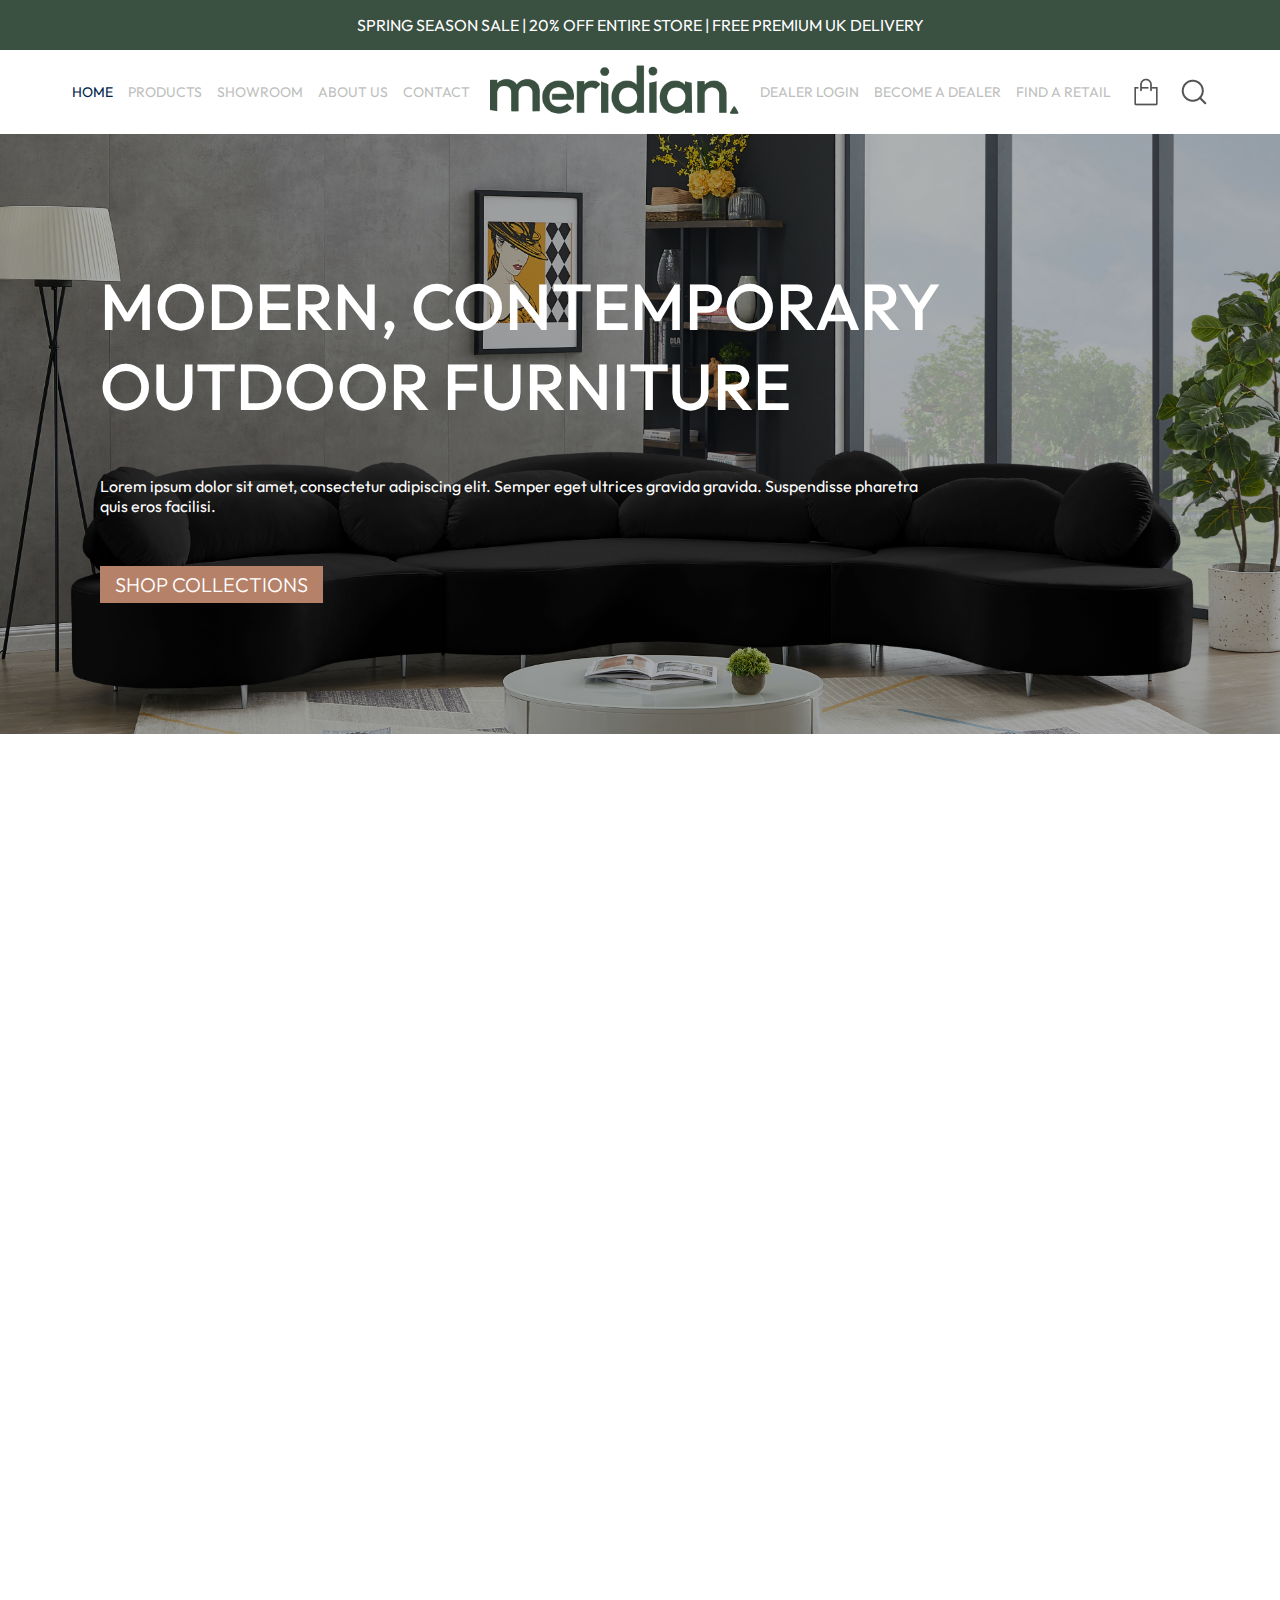
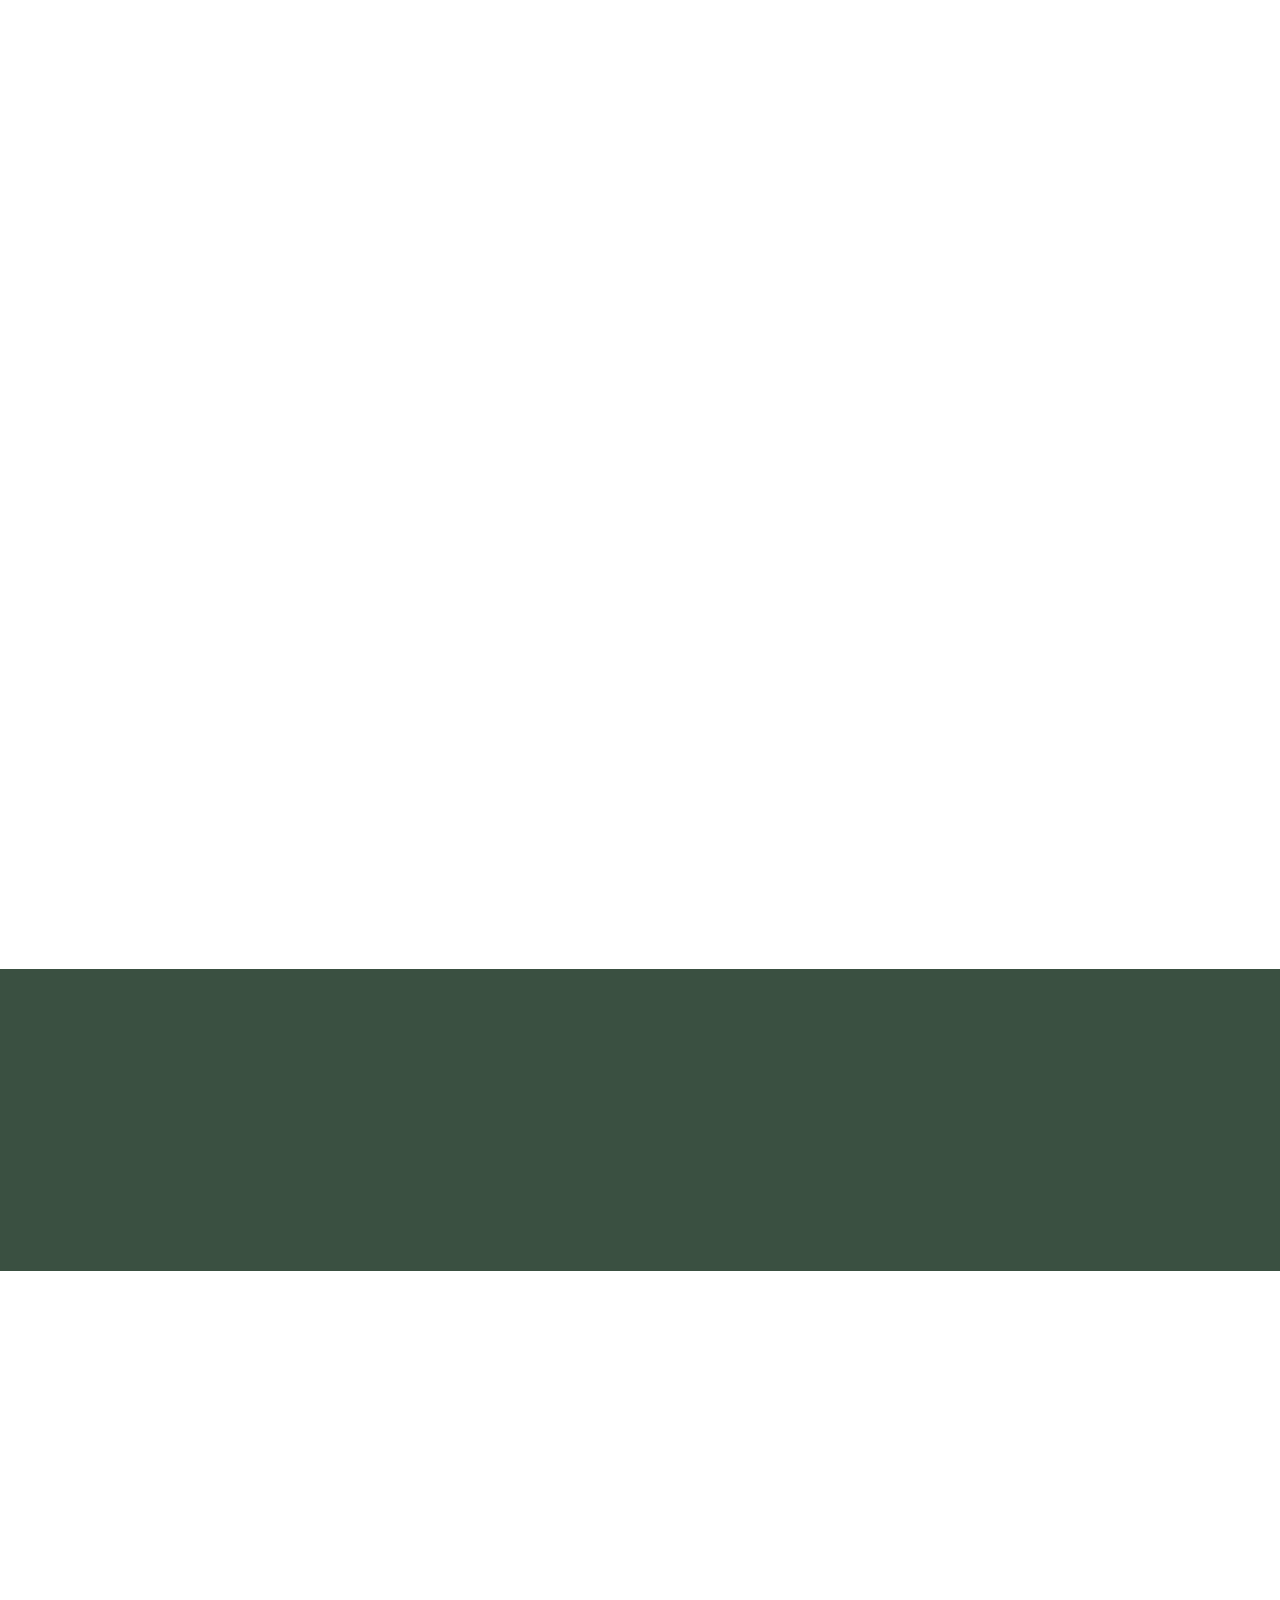
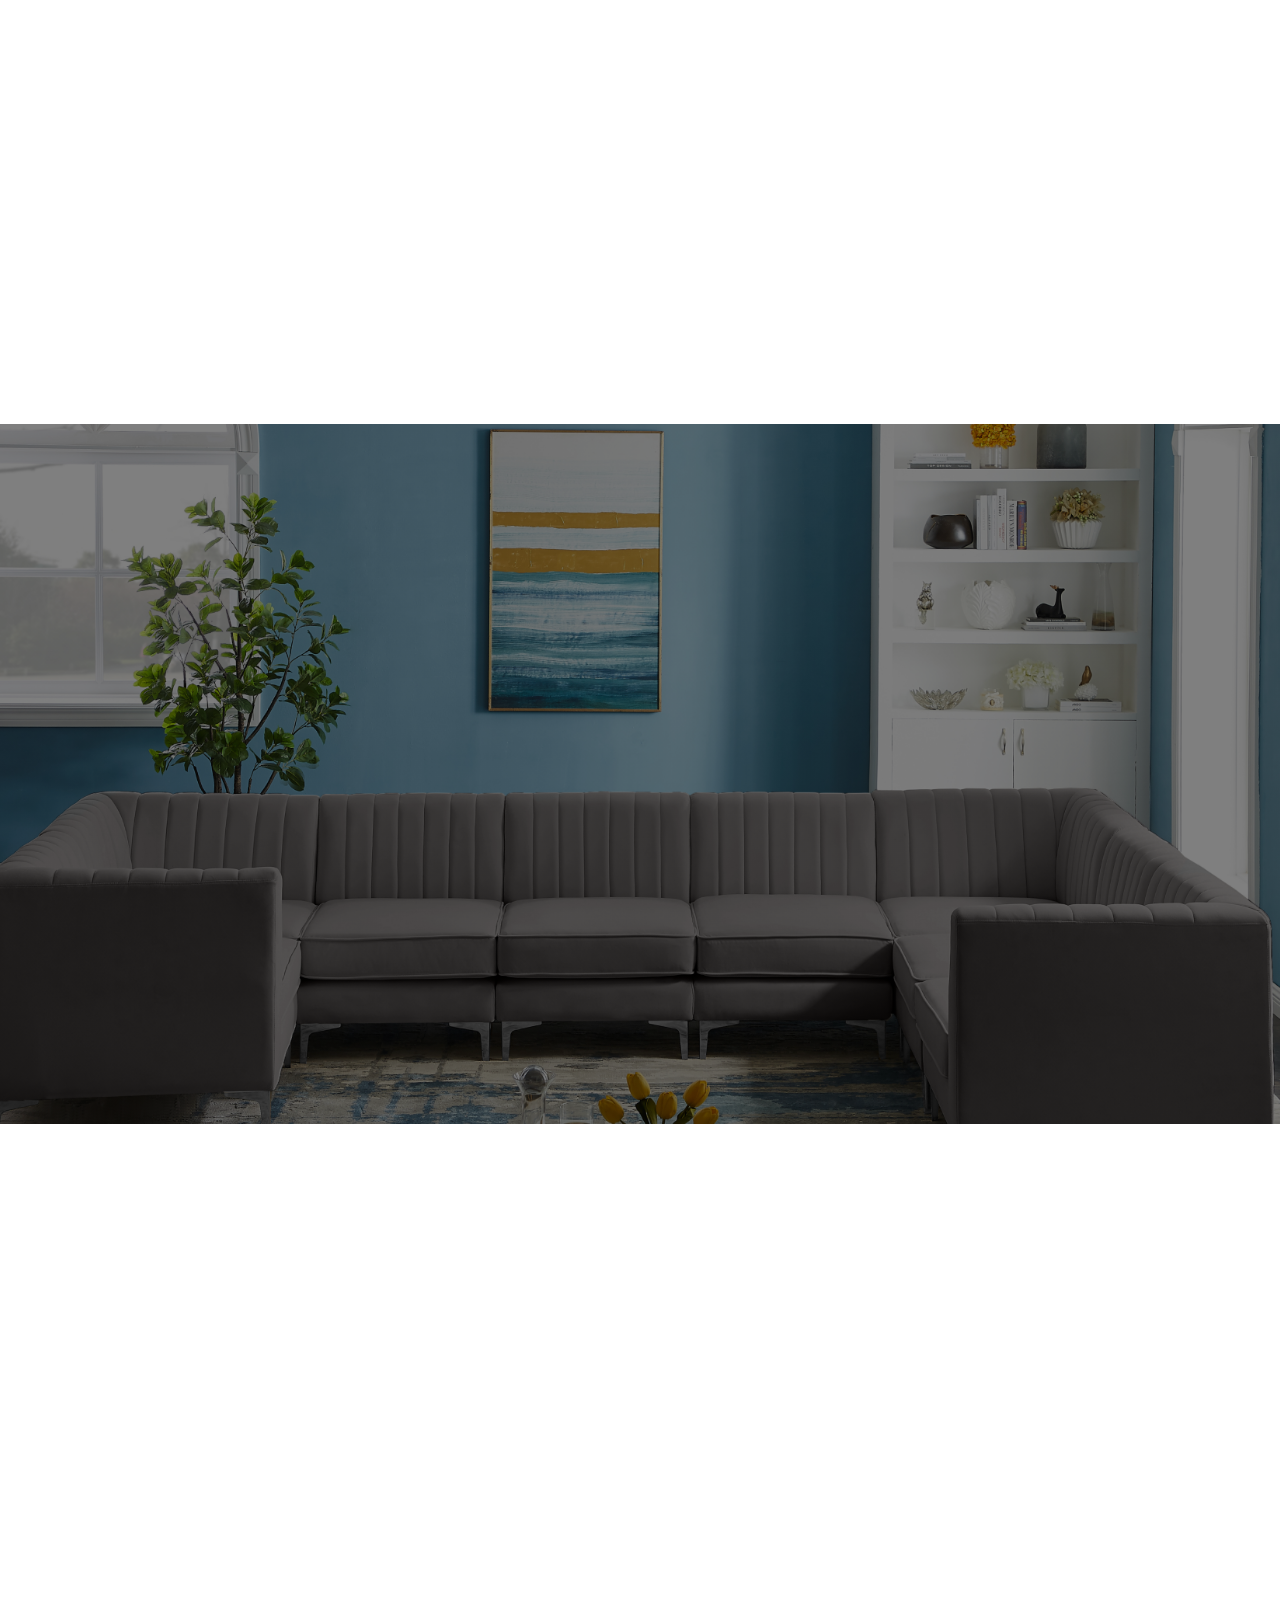
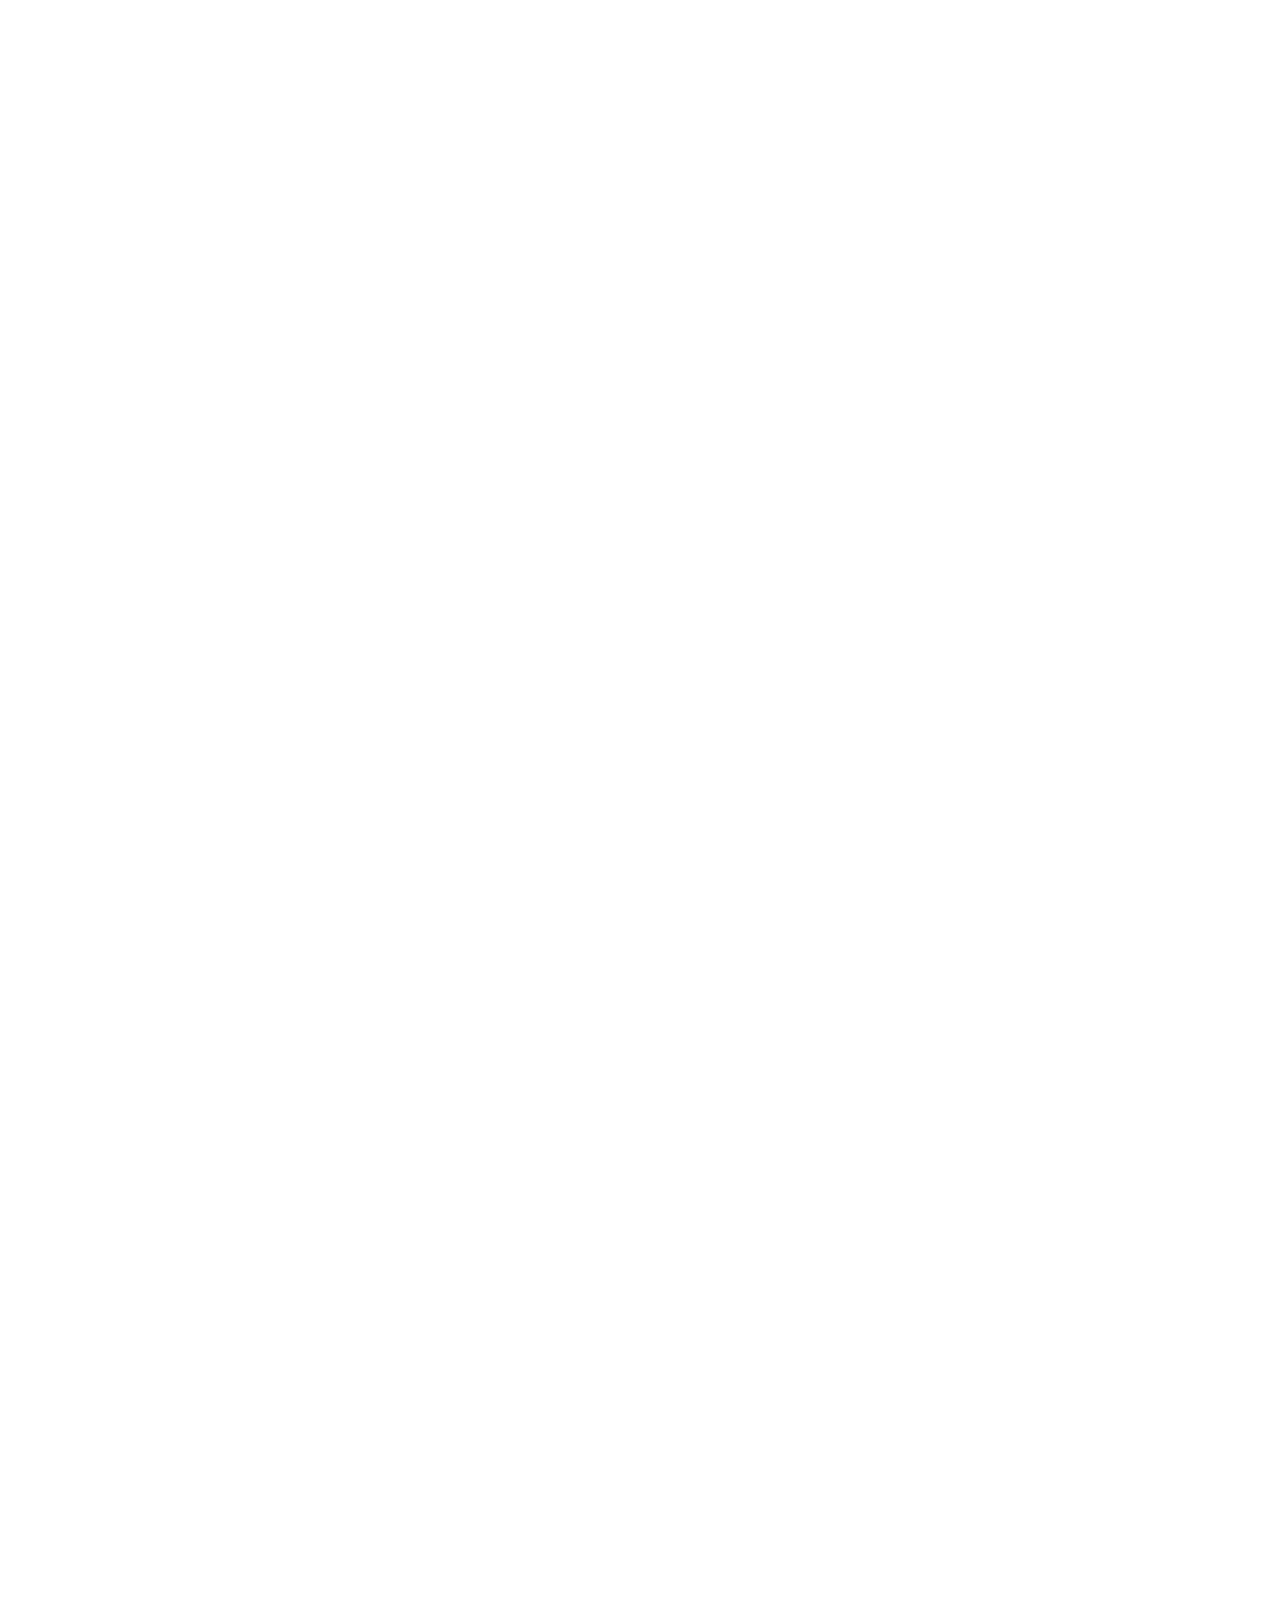
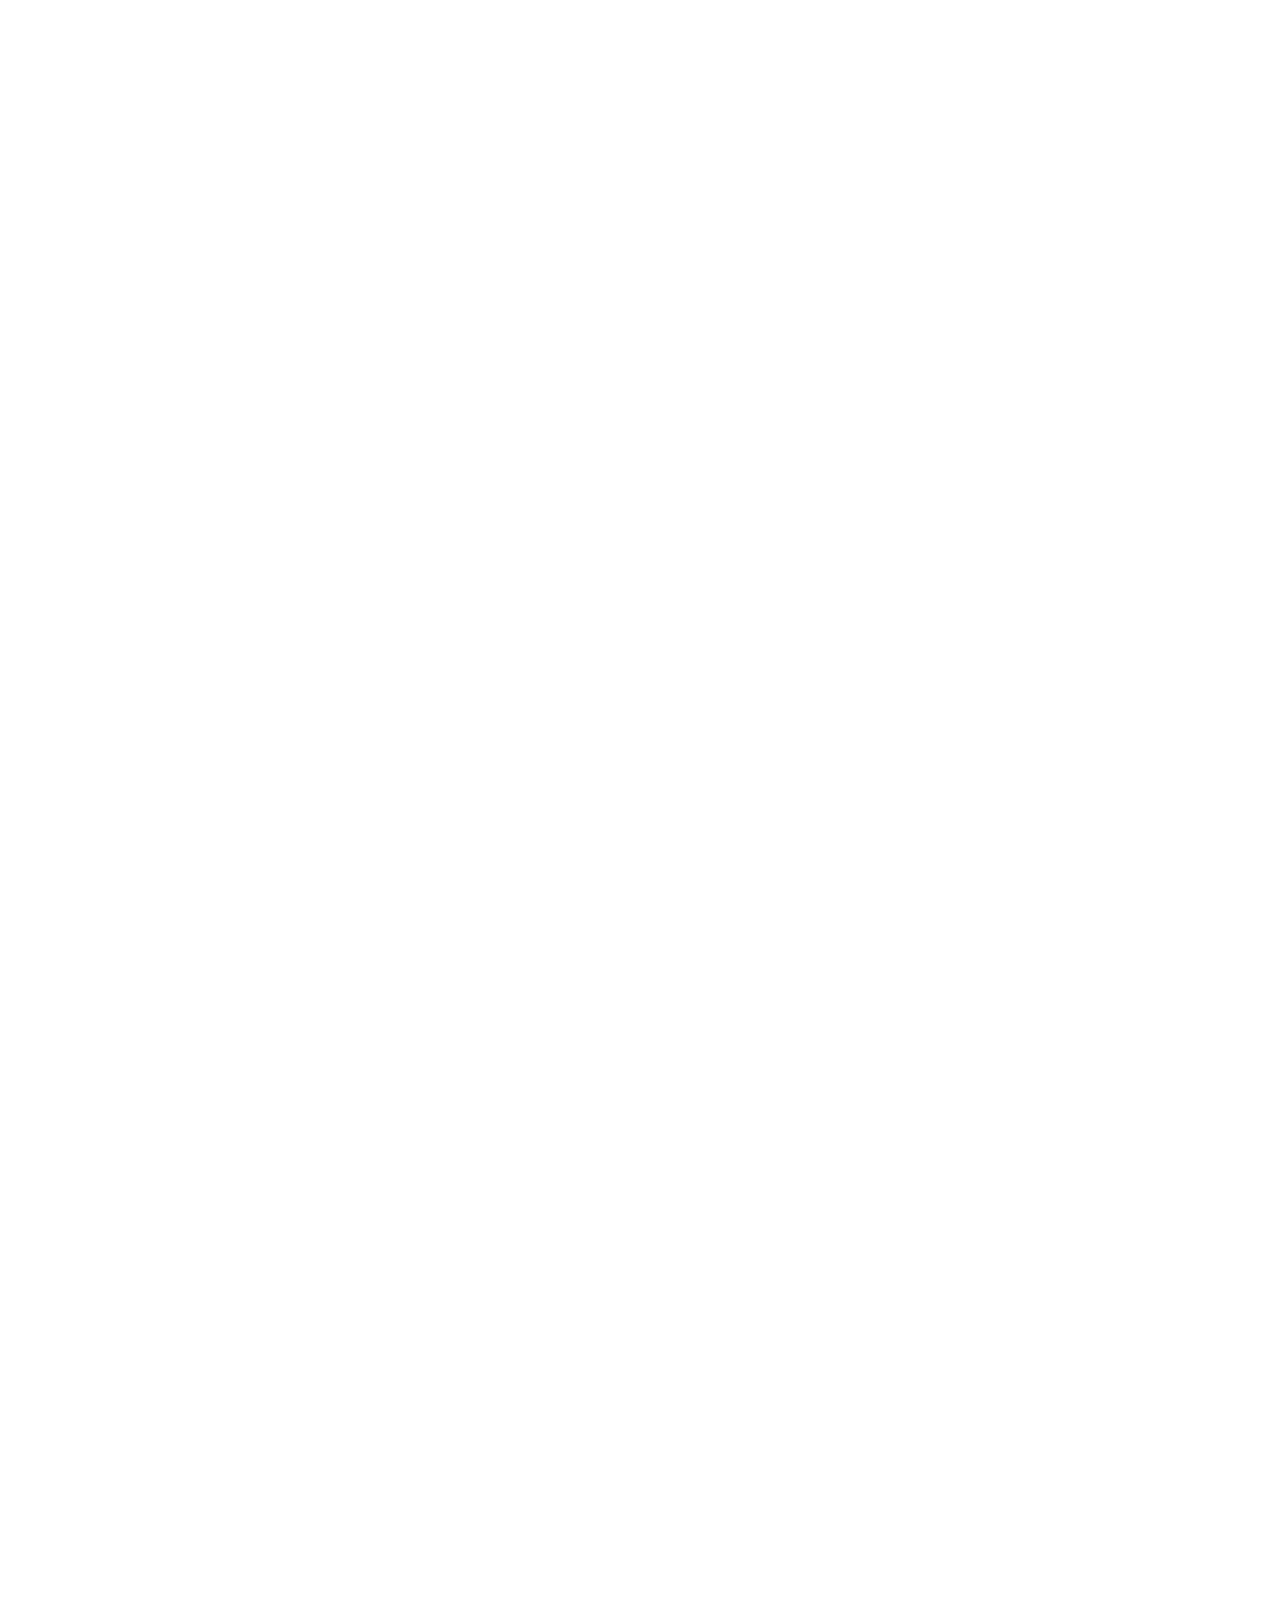
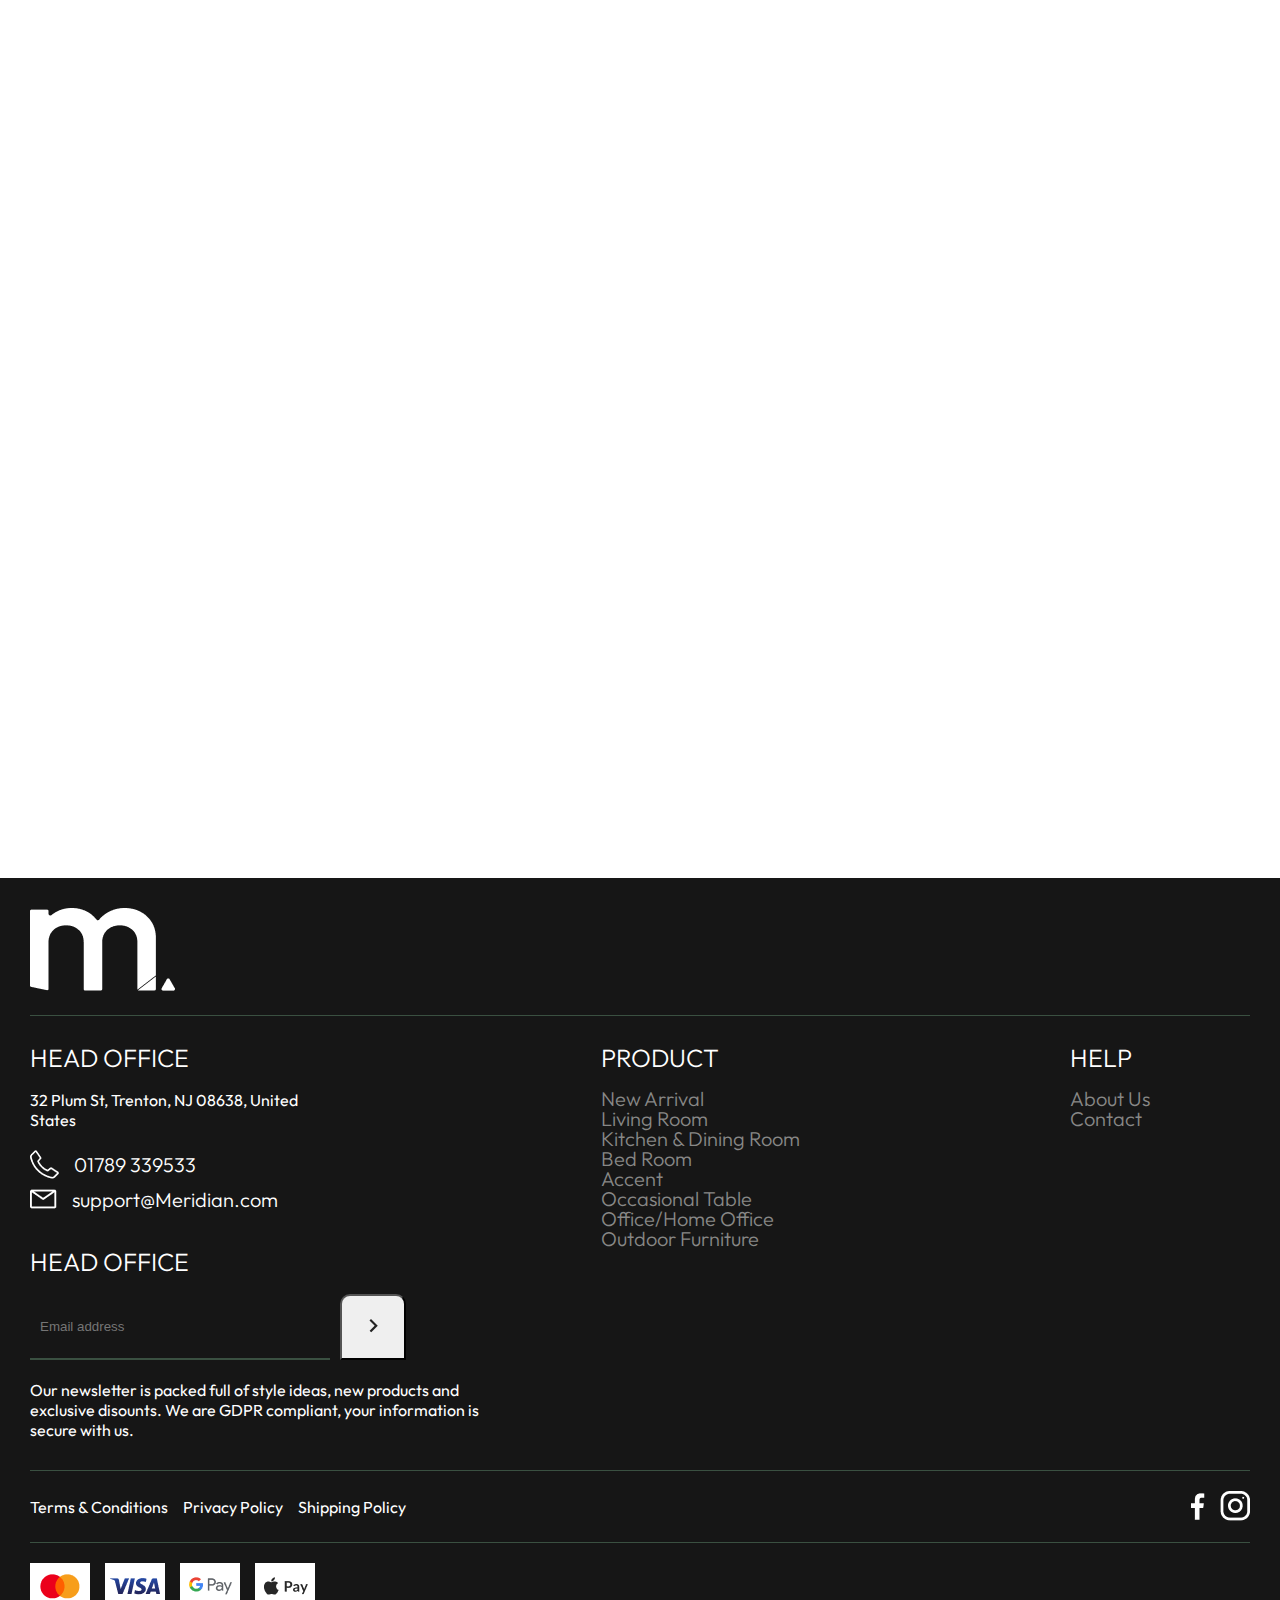
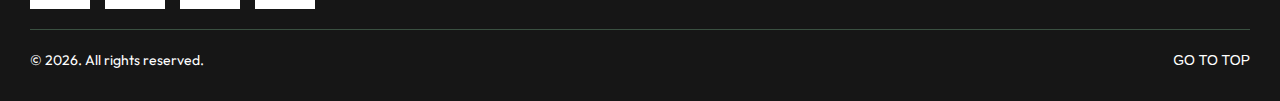
<file: index.html>
<!DOCTYPE html>
<html lang="en">

<head>
    <meta charset="UTF-8">
    <meta http-equiv="X-UA-Compatible" content="IE=edge">
    <meta name="viewport" content="width=device-width, initial-scale=1.0">
    <title>Meridian</title>
    <link rel="shortcut icon" type="image/x-icon" href="./img/favicon.ico">
    <link rel="preconnect" href="https://fonts.googleapis.com">
    <link rel="preconnect" href="https://fonts.gstatic.com" crossorigin>
    <link rel="preconnect" href="https://fonts.googleapis.com">
    <link rel="preconnect" href="https://fonts.gstatic.com" crossorigin>
    <link rel="preconnect" href="https://fonts.googleapis.com">
    <link rel="preconnect" href="https://fonts.gstatic.com" crossorigin>
    <link rel="preconnect" href="https://fonts.googleapis.com">
    <link rel="preconnect" href="https://fonts.gstatic.com" crossorigin>
    <link href="https://fonts.googleapis.com/css2?family=Outfit:wght@300;400;500&display=swap" rel="stylesheet">
    <link rel="stylesheet" href="https://cdn.jsdelivr.net/npm/swiper@8/swiper-bundle.min.css" />
    <link rel="stylesheet" href="./index.css">
</head>

<body>
    <div class="maskL">
        <div class="loader center">
            <span class="loader-span"></span>
        </div>
    </div>
    <div class="wrapper">
        <header class="header">
            <div class="header-store">
                <p class="header-store-p">spring seaSon sale | 20% off entire store | Free Premium UK Delivery</p>
            </div>
            <div class="header-navigation">
                <nav class="header-navigation-list">
                    <ul class="header-navigation-list-ul">
                        <li class="header-navigation-list-ul-li"><a href="./index.html"
                                class="header-navigation-list-ul-link active">Home</a></li>
                        <li class="header-navigation-list-ul-li"><a href="./products.html"
                                class="header-navigation-list-ul-link">Products</a></li>
                        <li class="header-navigation-list-ul-li"><a href=""
                                class="header-navigation-list-ul-link">Showroom</a></li>
                        <li class="header-navigation-list-ul-li"><a href="./about.html" class="header-navigation-list-ul-link">About
                                Us</a></li>
                        <li class="header-navigation-list-ul-li"><a href="./contact.html"
                                class="header-navigation-list-ul-link">Contact</a></li>
                    </ul>
                </nav>
                <div class="burger">
                    <div class="burger-burger">
                        <span class="rect"></span>
                    </div>
                    <nav class="burger-navigation-list">
                        <ul class="burger-navigation-list-ul">
                            <li class="burger-navigation-list-ul-li"><a href="./index.html"
                                    class="burger-navigation-list-ul-link">Home</a></li>
                            <li class="burger-navigation-list-ul-li"><a href="./products.html"
                                    class="burger-navigation-list-ul-link">Products</a></li>
                            <li class="burger-navigation-list-ul-li"><a href=""
                                    class="burger-navigation-list-ul-link">Showroom</a></li>
                            <li class="burger-navigation-list-ul-li"><a href="./about.html"
                                    class="burger-navigation-list-ul-link">About Us</a></li>
                            <li class="burger-navigation-list-ul-li"><a href="./contact.html"
                                    class="burger-navigation-list-ul-link">Contact</a></li>
                            <li class="burger-navigation-list-ul-li"><a href=""
                                    class="burger-navigation-list-ul-link">Dealer Login</a></li>
                            <li class="burger-navigation-list-ul-li"><a href=""
                                    class="burger-navigation-list-ul-link">Become A Dealer</a></li>
                            <li class="burger-navigation-list-ul-li"><a href=""
                                    class="burger-navigation-list-ul-link">Find
                                    A Retail</a></li>
                        </ul>
                    </nav>
                </div>
                <div class="logo">
                    <img class="logo-img" src="./img/logo.png" alt="">
                </div>
                <nav class="header-navigation-list">
                    <ul class="header-navigation-list-ul">
                        <li class="header-navigation-list-ul-li"><a href=""
                                class="header-navigation-list-ul-link">Dealer Login</a></li>
                        <li class="header-navigation-list-ul-li"><a href=""
                                class="header-navigation-list-ul-link">Become A Dealer</a></li>
                        <li class="header-navigation-list-ul-li"><a href="" class="header-navigation-list-ul-link">Find
                                A Retail</a></li>
                    </ul>
                </nav>
                <div class="icon-links">
                    <a href="" class="icon-links-link"><img class="icon-links-link-img" src="./img/Cart.png" alt=""></a>
                    <a href="" class="icon-links-link"><img class="icon-links-link-img" src="./img/Search.png"
                            alt=""></a>
                </div>
            </div>
            <div class="header-article">
                <div class="header-article-text">
                    <h1 class="header-article-text-h1 animation">MODERN, CONTEMPORARY OUTDOOR FURNITURE</h1>
                    <p class="header-article-text-p animation">Lorem ipsum dolor sit amet, consectetur adipiscing elit.
                        Semper
                        eget ultrices gravida gravida. Suspendisse pharetra quis eros facilisi.</p>
                    <a href="" class="link animation">Shop Collections</a>
                </div>
            </div>
        </header>
        <main class="main">
            <section class="section-collection">
                <a href="#" class="section-collection-link scroll-element js-scroll fade-in">
                    <div class="section-collection-item">
                        <img class="section-collection-item-img" src="./img/home/collection-1.png" alt="">
                        <p class="section-collection-item-p">Collection 1</p>
                    </div>
                </a>
                <a href="#" class="section-collection-link scroll-element js-scroll slide-left">
                    <div class="section-collection-item min">
                        <img class="section-collection-item-img min" src="./img/home/collection-2.png" alt="">
                        <p class="section-collection-item-p">Collection 2</p>
                    </div>
                </a>
                <a href="#" class="section-collection-link scroll-element js-scroll slide-right">
                    <div class="section-collection-item min">
                        <img class="section-collection-item-img min" src="./img/home/collection-3.png" alt="">
                        <p class="section-collection-item-p">Collection 3</p>
                    </div>
                </a>
                <a href="#" class="section-collection-link scroll-element js-scroll slide-left">
                    <div class="section-collection-item min">
                        <img class="section-collection-item-img min" src="./img/home/collection-4.png" alt="">
                        <p class="section-collection-item-p">Collection 4</p>
                    </div>
                </a>
                <a href="#" class="section-collection-link scroll-element js-scroll slide-right">
                    <div class="section-collection-item min">
                        <img class="section-collection-item-img min" src="./img/home/collection-5.png" alt="">
                        <p class="section-collection-item-p">Collection 5</p>
                    </div>
                </a>
            </section>
            <section class="section-services">
                <div class="section-services-item scroll-element js-scroll fade-in">
                    <img class="section-services-item-img" src="./img/home/icon-1.png" alt="">
                    <h3 class="section-services-item-h3">8 YEAR GUARANTEE</h3>
                    <p class="section-services-item-p">For your 'peace' of mind</p>
                </div>
                <div class="line scroll-element js-scroll fade-in"></div>
                <div class="section-services-item scroll-element js-scroll fade-in">
                    <img class="section-services-item-img" src="./img/home/icon-2.png" alt="">
                    <h3 class="section-services-item-h3">Rust Free</h3>
                    <p class="section-services-item-p">Quality Materials</p>
                </div>
                <div class="line scroll-element js-scroll fade-in"></div>
                <div class="section-services-item scroll-element js-scroll fade-in">
                    <img class="section-services-item-img" src="./img/home/icon-3.png" alt="">
                    <h3 class="section-services-item-h3">PREMIUM SERVICE</h3>
                    <p class="section-services-item-p">Premium delivery available</p>
                </div>
            </section>
            <section class="section-swiper-furniture scroll-element js-scroll fade-in">
                <h2 class="section-swiper-furniture-h2">Ready To Ship</h2>
                <p class="section-swiper-furniture-p">Lorem ipsum dolor sit amet, consectetur adipiscing elit. Est id
                    pretium pellentesque leo. Lorem.</p>
                <div class="home-swiper swiper-container">
                    <div class="swiper-buttons">
                        <div class="swiper-button-prev"></div>
                        <div class="swiper-button-next"></div>
                    </div>
                    <div class="section-swiper-furniture-items swiper-wrapper">
                        <div class="section-swiper-furniture-item swiper-slide">
                            <img class="section-swiper-furniture-item-img" src="./img/home/first-swiper-1.png" alt="">
                            <h4 class="section-swiper-furniture-item-h4">Alina Velvet Modular Armless</h4>
                            <p class="section-swiper-furniture-item-p">£799.00</p>
                            <a href="" class="link swiper animation">View Details Products</a>
                        </div>
                        <div class="section-swiper-furniture-item swiper-slide">
                            <img class="section-swiper-furniture-item-img" src="./img/home/first-swiper-2.png" alt="">
                            <h4 class="section-swiper-furniture-item-h4">Alina Velvet Modular Sectional</h4>
                            <p class="section-swiper-furniture-item-p">£699.00</p>
                            <a href="" class="link swiper animation">View Details Products</a>
                        </div>
                        <div class="section-swiper-furniture-item swiper-slide">
                            <img class="section-swiper-furniture-item-img" src="./img/home/first-swiper-3.png" alt="">
                            <h4 class="section-swiper-furniture-item-h4">Serpentine Velvet Sofa</h4>
                            <p class="section-swiper-furniture-item-p">£795.00</p>
                            <a href="" class="link swiper animation">View Details Products</a>
                        </div>
                        <div class="section-swiper-furniture-item swiper-slide">
                            <img class="section-swiper-furniture-item-img" src="./img/home/first-swiper-4.png" alt="">
                            <h4 class="section-swiper-furniture-item-h4">Clarion Dining Chair</h4>
                            <p class="section-swiper-furniture-item-p">£795.00</p>
                            <a href="" class="link swiper animation">View Details Products</a>
                        </div>
                    </div>
                </div>
            </section>
            <section class="section-manufactuting">
                <div class="section-manufactuting-text">
                    <img src="./img/home/needle.png" alt="" class="scroll-element js-scroll fade-in">
                    <p class="section-manufactuting-text-p scroll-element js-scroll fade-in">COMMITED TO EUROPIAN
                        MANUFACTURING</p>
                    <h2 class="section-manufactuting-text-h2 scroll-element js-scroll fade-in">our Products are made
                        with high quality european fabric
                        and sewn by a small team CRAFTSPEOPLE in EUROPE</h2>
                </div>
            </section>
            <section class="section-collection second">
                <a href="#" class="section-collection-link scroll-element js-scroll fade-in">
                    <div class="section-collection-item">
                        <img class="section-collection-item-img" src="./img/home/second-collection-1.png" alt="">
                        <p class="section-collection-item-p">Collection 1</p>
                    </div>
                </a>
                <a href="#" class="section-collection-link scroll-element js-scroll slide-left">
                    <div class="section-collection-item min">
                        <img class="section-collection-item-img min" src="./img/home/second-collection-2.png" alt="">
                        <p class="section-collection-item-p">Collection 2</p>
                    </div>
                </a>
                <a href="#" class="section-collection-link scroll-element js-scroll slide-right">
                    <div class="section-collection-item min">
                        <img class="section-collection-item-img min" src="./img/home/second-collection-3.png" alt="">
                        <p class="section-collection-item-p">Collection 3</p>
                    </div>
                </a>
                <a href="#" class="section-collection-link scroll-element js-scroll slide-left">
                    <div class="section-collection-item min">
                        <img class="section-collection-item-img min" src="./img/home/second-collection-4.png" alt="">
                        <p class="section-collection-item-p">Collection 4</p>
                    </div>
                </a>
                <a href="#" class="section-collection-link scroll-element js-scroll slide-right">
                    <div class="section-collection-item min">
                        <img class="section-collection-item-img min" src="./img/home/second-collection-5.png" alt="">
                        <p class="section-collection-item-p">Collection 5</p>
                    </div>
                </a>
            </section>
            <section class="section-swiper-furniture-about scroll-element js-scroll fade-in">
                <div class="home-second-swiper swiper-container">
                    <div class="swiper-buttons">
                        <div class="swiper-button-prev"></div>
                        <div class="swiper-button-next"></div>
                    </div>
                    <div class="section-swiper-furniture-about-items swiper-wrapper">
                        <div class="section-swiper-furniture-about-item swiper-slide">
                            <div class="section-swiper-furniture-about-item-text">
                                <h2 class="section-swiper-furniture-about-item-text-h2">FURNITURE TO WRITE HOME ABOUT
                                </h2>
                                <p class="section-swiper-furniture-about-item-text-p">Lorem ipsum dolor sit amet,
                                    consectetur adipiscing elit. Id dictum quam nisi, eget est commodo neque aliquam
                                    leo. Rhoncus habitant eu aliquam elit ipsum sagittis, sit proin. Donec magna sapien
                                    et blandit vehicula vestibulum. Laoreet sagittis augue quis lacinia. Ut enim eget
                                    semper odio pretium rhoncus. Blandit velit augue donec ut rhoncus semper imperdiet
                                    adipiscing dignissim. Nisl sit dui etiam morbi morbi facilisi tristique.</p>
                                <div class="section-swiper-furniture-about-item-text-star">
                                    <img class="section-swiper-furniture-about-item-text-star-img"
                                        src="./img/home/star.png" alt="">
                                    <p class="section-swiper-furniture-about-item-text-star-p">Wade Warren</p>
                                </div>
                            </div>
                            <img class="section-swiper-furniture-about-item-img"
                                src="./img/home/second-swiper-image.png" alt="">
                        </div>
                    </div>
                </div>
            </section>
            <section class="section-products">
                <h2 class="section-products-h2 scroll-element js-scroll fade-in">Get Inspired & Find Us on Instagram
                </h2>
                <div class="section-products-items">
                    <div class="section-products-item scroll-element js-scroll slide-left">
                        <img class="section-products-item-img" src="./img/home/product-1.png" alt="">
                        <div class="section-products-item-box-link">
                            <a class="section-products-item-link" href="#">View Product</a>
                        </div>
                    </div>
                    <div class="section-products-item scroll-element js-scroll fade-in">
                        <img class="section-products-item-img" src="./img/home/product-2.png" alt="">
                        <div class="section-products-item-box-link">
                            <a class="section-products-item-link" href="#">View Product</a>
                        </div>
                    </div>
                    <div class="section-products-item scroll-element js-scroll slide-right">
                        <img class="section-products-item-img" src="./img/home/product-3.png" alt="">
                        <div class="section-products-item-box-link">
                            <a class="section-products-item-link" href="#">View Product</a>
                        </div>
                    </div>
                    <div class="section-products-item scroll-element js-scroll slide-left">
                        <img class="section-products-item-img" src="./img/home/product-4.png" alt="">
                        <div class="section-products-item-box-link">
                            <a class="section-products-item-link" href="#">View Product</a>
                        </div>
                    </div>
                    <div class="section-products-item scroll-element js-scroll fade-in">
                        <img class="section-products-item-img" src="./img/home/product-1.png" alt="">
                        <div class="section-products-item-box-link">
                            <a class="section-products-item-link" href="#">View Product</a>
                        </div>
                    </div>
                    <div class="section-products-item scroll-element js-scroll slide-right">
                        <img class="section-products-item-img" src="./img/home/product-2.png" alt="">
                        <div class="section-products-item-box-link">
                            <a class="section-products-item-link" href="#">View Product</a>
                        </div>
                    </div>
                </div>
            </section>
            <section class="section-consultation scroll-element js-scroll fade-in">
                <div class="section-consultation-text">
                    <div class="section-consultation-text-support">
                        <h2 class="section-consultation-text-support-h2">How Can We Help You?</h2>
                        <p class="section-consultation-text-support-p">We pride ourselves on superior customer service.
                            Speak to a member of our sales team to help with your order. </p>
                        <div class="section-consultation-text-support-text">
                            <p class="section-consultation-text-support-text-p">Get In Touch</p>
                            <a href="#" class="section-consultation-text-support-text-email">support@Meridian.com</a>
                        </div>
                    </div>
                    <div class="section-consultation-text-call">
                        <a href="#" class="section-consultation-text-call-tel">
                            <img src="./img/tel-black.png" alt="" class="section-consultation-text-call-img">
                            01789 339533
                        </a>
                        <p class="section-consultation-text-call-p">8am to 6pm, 7 days a week</p>
                    </div>
                </div>
            </section>
        </main>
        <footer class="footer">
            <div class="footer-top">
                <div class="footer-top-logo">
                    <img src="./img/logo-footer.png" alt="">
                </div>
                <div class="footer-top-links">
                    <div class="footer-top-links-item">
                        <h3 class="footer-top-links-item-h3">Head Office</h3>
                        <p class="footer-top-links-item-p">32 Plum St, Trenton, NJ 08638, United States</p>
                        <div class="footer-top-links-item-links">
                            <a class="footer-top-links-item-links-link" href="#" class="">
                                <img class="footer-top-links-item-links-img" src="./img/tel.png" alt="" class="">
                                01789 339533
                            </a>
                            <a class="footer-top-links-item-links-link" href="#" class="">
                                <img class="footer-top-links-item-links-img" src="./img/mail.png" alt="" class="">
                                support@Meridian.com
                            </a>
                        </div>
                    </div>
                    <div class="footer-top-links-item">
                        <h3 class="footer-top-links-item-h3">Product</h3>
                        <ul class="footer-top-links-item-ul">
                            <li class="footer-top-links-item-li">
                                <a href="#" class="footer-top-links-item-link">New Arrival</a>
                            </li>
                            <li class="footer-top-links-item-li">
                                <a href="#" class="footer-top-links-item-link">Living Room</a>
                            </li>
                            <li class="footer-top-links-item-li">
                                <a href="#" class="footer-top-links-item-link">Kitchen & Dining Room</a>
                            </li>
                            <li class="footer-top-links-item-li">
                                <a href="#" class="footer-top-links-item-link">Bed Room</a>
                            </li>
                            <li class="footer-top-links-item-li">
                                <a href="#" class="footer-top-links-item-link">Accent</a>
                            </li>
                            <li class="footer-top-links-item-li">
                                <a href="#" class="footer-top-links-item-link">Occasional Table</a>
                            </li>
                            <li class="footer-top-links-item-li">
                                <a href="#" class="footer-top-links-item-link">Office/Home Office</a>
                            </li>
                            <li class="footer-top-links-item-li">
                                <a href="#" class="footer-top-links-item-link">Outdoor Furniture</a>
                            </li>
                        </ul>
                    </div>
                    <div class="footer-top-links-item">
                        <h3 class="footer-top-links-item-h3">Help</h3>
                        <ul class="footer-top-links-item-ul">
                            <li class="footer-top-links-item-li">
                                <a href="./about.html" class="footer-top-links-item-link">About Us</a>
                            </li>
                            <li class="footer-top-links-item-li">
                                <a href="./contact.html" class="footer-top-links-item-link">Contact</a>
                            </li>
                        </ul>
                    </div>
                    <div class="footer-top-links-item">
                        <h3 class="footer-top-links-item-h3">Head Office</h3>
                        <form action="" class="footer-top-links-item-form">
                            <input class="footer-top-links-item-form-input" type="email" placeholder="Email address">
                            <button class="footer-top-links-item-form-btn" type="submit">
                                <img src="./img/arrow.png" class="footer-top-links-item-form-btn-img" alt="">
                            </button>
                        </form>
                        <p class="footer-top-links-item-form-p">Our newsletter is packed full of style ideas, new
                            products and exclusive disounts. We are
                            GDPR compliant, your information is secure with us.</p>
                    </div>
                </div>
                <div class="footer-top-policy">
                    <div class="footer-top-policy-text">
                        <p class="footer-top-policy-p">Terms & Conditions</p>
                        <p class="footer-top-policy-p">Privacy Policy</p>
                        <p class="footer-top-policy-p">Shipping Policy</p>
                    </div>
                    <div class="footer-top-policy-links">
                        <a class="footer-top-policy-links-link" href="#">
                            <img class="footer-top-policy-links-link-img" src="./img/f.png" alt="">
                        </a>
                        <a class="footer-top-policy-links-link" href="#">
                            <img class="footer-top-policy-links-link-img" src="./img/instagram.png" alt="">
                        </a>
                    </div>
                </div>
                <div class="footer-top-card">
                    <a href="#" class="footer-top-card-link">
                        <img class="footer-top-card-img" src="./img/mastercard.png" alt="">
                    </a>
                    <a href="#" class="footer-top-card-link">
                        <img class="footer-top-card-img" src="./img/visa.png" alt="">
                    </a>
                    <a href="#" class="footer-top-card-link">
                        <img class="footer-top-card-img" src="./img/google-pay.png" alt="">
                    </a>
                    <a href="#" class="footer-top-card-link">
                        <img class="footer-top-card-img" src="./img/apple-one.png" alt="">
                    </a>
                </div>
            </div>
            <div class="footer-bottom">
                <p class="footer-bottom-p" id="copyright"></p>
                <button class="footer-bottom-button" onclick="topFunction()" id="myBtn" title="Go to top">GO TO
                    TOP</button>
            </div>
        </footer>
    </div>

    <script src="https://cdn.jsdelivr.net/npm/swiper@8/swiper-bundle.min.js"></script>
    <script src="./index.js"></script>

</body>

</html>
</file>
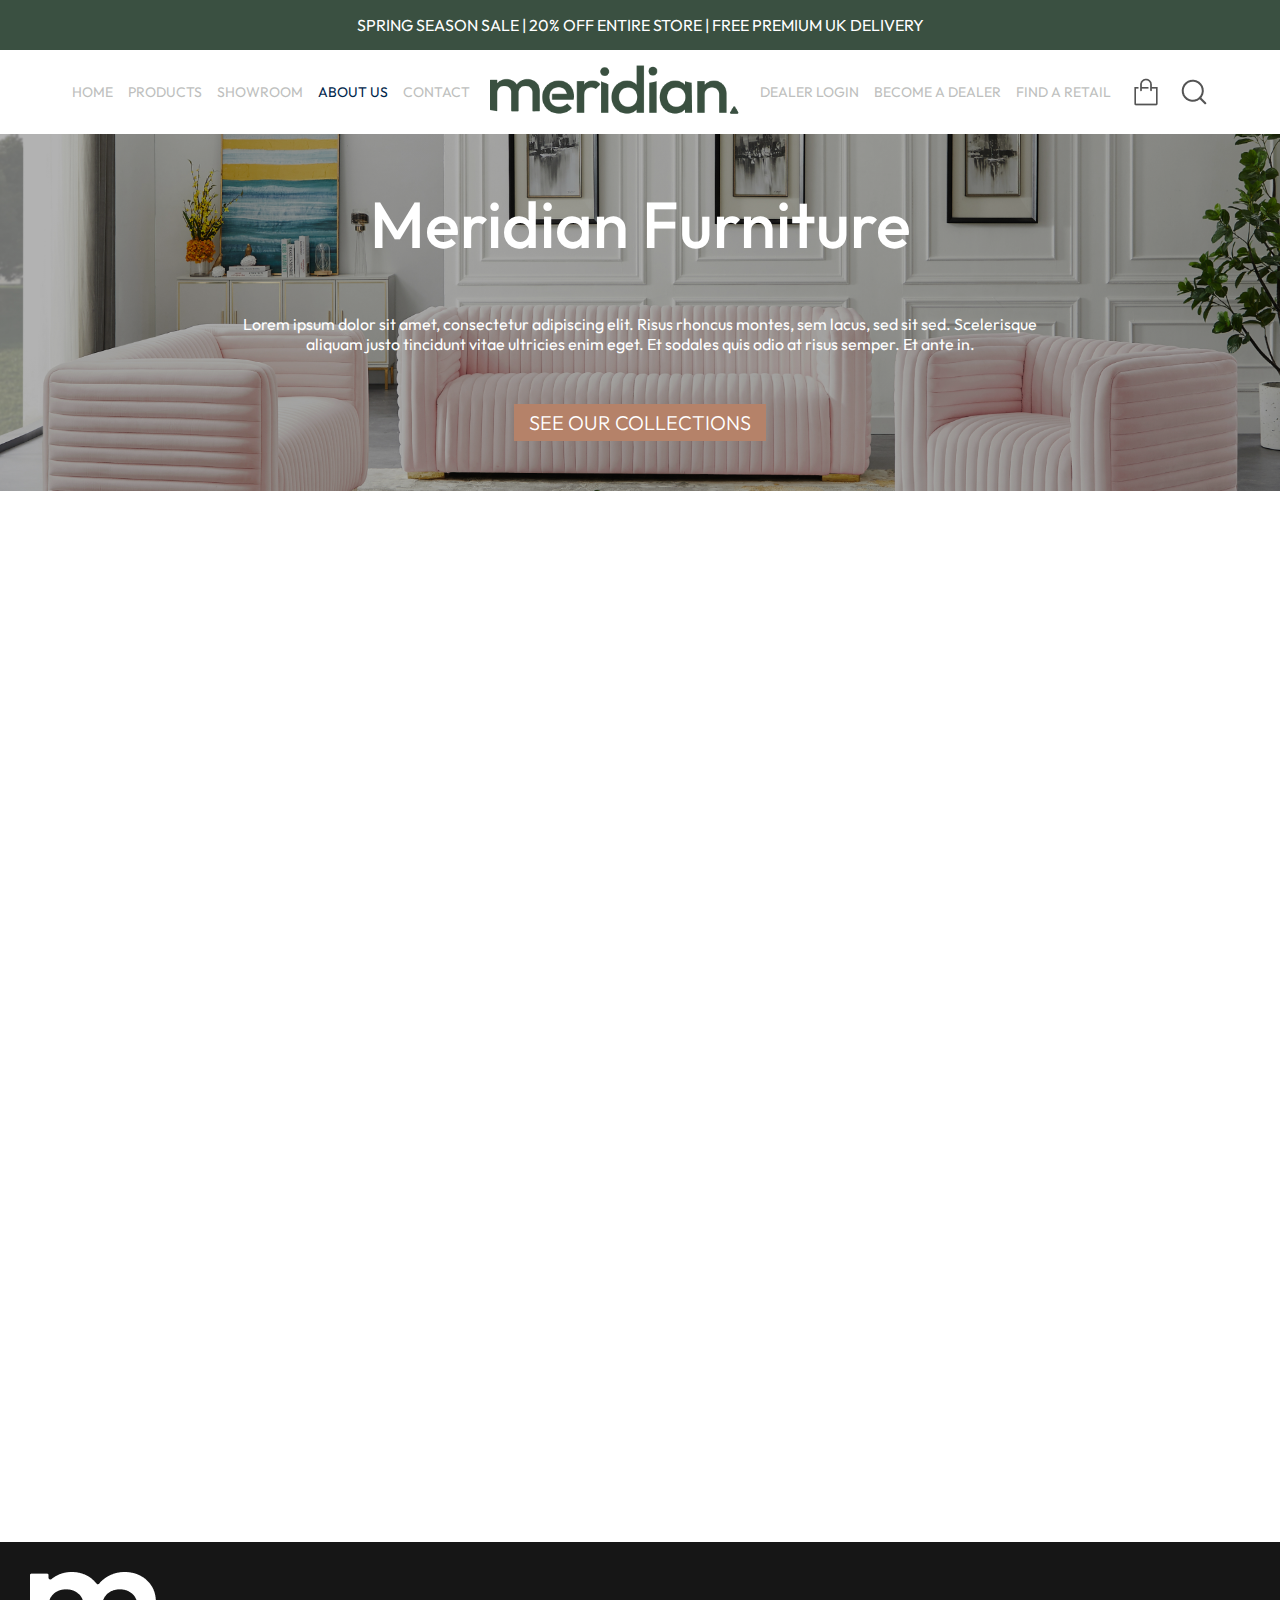
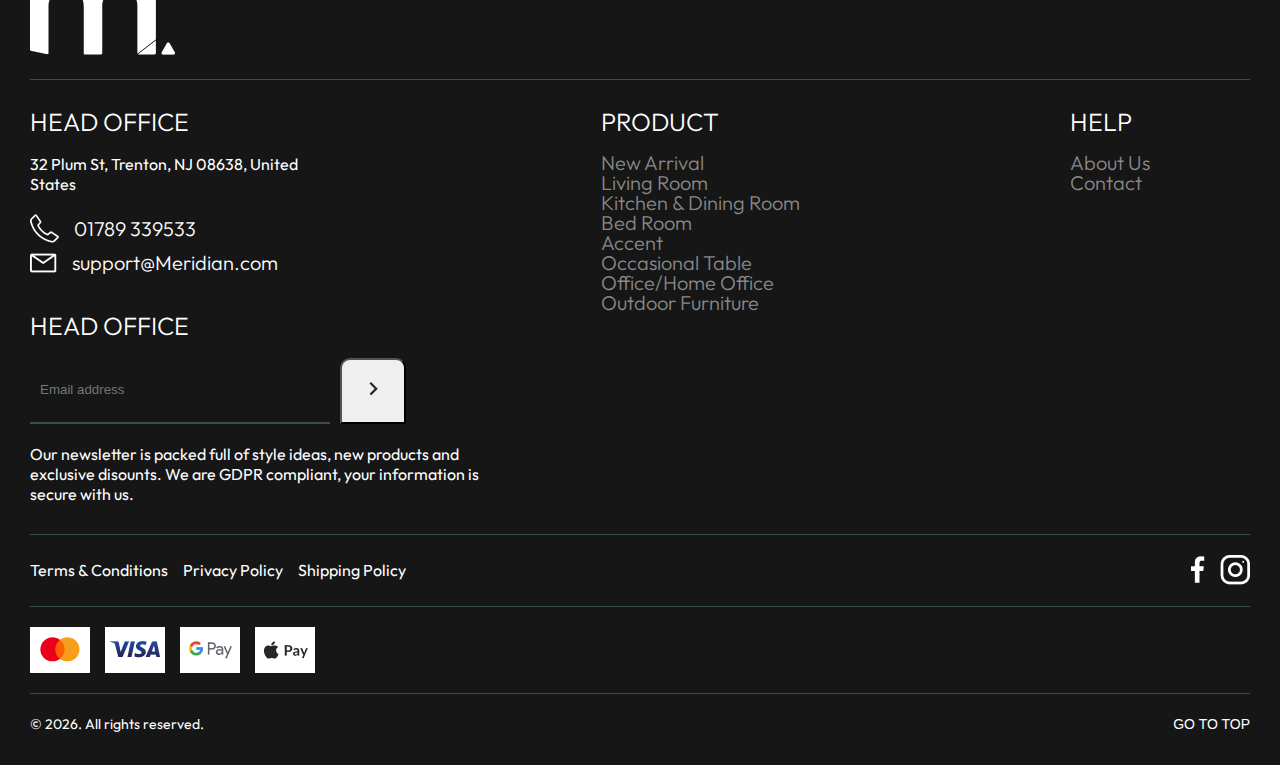
<file: about.html>
<!DOCTYPE html>
<html lang="en">

<head>
    <meta charset="UTF-8">
    <meta http-equiv="X-UA-Compatible" content="IE=edge">
    <meta name="viewport" content="width=device-width, initial-scale=1.0">
    <title>Meridian</title>
    <link rel="shortcut icon" type="image/x-icon" href="./img/favicon.ico">
    <link rel="preconnect" href="https://fonts.googleapis.com">
    <link rel="preconnect" href="https://fonts.gstatic.com" crossorigin>
    <link rel="preconnect" href="https://fonts.googleapis.com">
    <link rel="preconnect" href="https://fonts.gstatic.com" crossorigin>
    <link rel="preconnect" href="https://fonts.googleapis.com">
    <link rel="preconnect" href="https://fonts.gstatic.com" crossorigin>
    <link rel="preconnect" href="https://fonts.googleapis.com">
    <link rel="preconnect" href="https://fonts.gstatic.com" crossorigin>
    <link href="https://fonts.googleapis.com/css2?family=Outfit:wght@300;400;500&display=swap" rel="stylesheet">
    <link rel="stylesheet" href="https://cdn.jsdelivr.net/npm/swiper@8/swiper-bundle.min.css" />
    <link rel="stylesheet" href="./index.css">
</head>

<body>
    <div class="maskL">
        <div class="loader center">
            <span class="loader-span"></span>
        </div>
    </div>
    <div class="wrapper">
        <header class="header">
            <div class="header-store">
                <p class="header-store-p">spring seaSon sale | 20% off entire store | Free Premium UK Delivery</p>
            </div>
            <div class="header-navigation">
                <nav class="header-navigation-list">
                    <ul class="header-navigation-list-ul">
                        <li class="header-navigation-list-ul-li"><a href="./index.html"
                                class="header-navigation-list-ul-link">Home</a></li>
                        <li class="header-navigation-list-ul-li"><a href="./products.html"
                                class="header-navigation-list-ul-link">Products</a></li>
                        <li class="header-navigation-list-ul-li"><a href=""
                                class="header-navigation-list-ul-link">Showroom</a></li>
                        <li class="header-navigation-list-ul-li"><a href="./about.html" class="header-navigation-list-ul-link active">About
                                Us</a></li>
                        <li class="header-navigation-list-ul-li"><a href="./contact.html"
                                class="header-navigation-list-ul-link">Contact</a></li>
                    </ul>
                </nav>
                <div class="burger">
                    <div class="burger-burger">
                        <span class="rect"></span>
                    </div>
                    <nav class="burger-navigation-list">
                        <ul class="burger-navigation-list-ul">
                            <li class="burger-navigation-list-ul-li"><a href="./index.html"
                                    class="burger-navigation-list-ul-link">Home</a></li>
                            <li class="burger-navigation-list-ul-li"><a href="./products.html"
                                    class="burger-navigation-list-ul-link">Products</a></li>
                            <li class="burger-navigation-list-ul-li"><a href=""
                                    class="burger-navigation-list-ul-link">Showroom</a></li>
                            <li class="burger-navigation-list-ul-li"><a href="./about.html"
                                    class="burger-navigation-list-ul-link active">About Us</a></li>
                            <li class="burger-navigation-list-ul-li"><a href="./contact.html"
                                    class="burger-navigation-list-ul-link">Contact</a></li>
                            <li class="burger-navigation-list-ul-li"><a href=""
                                    class="burger-navigation-list-ul-link">Dealer Login</a></li>
                            <li class="burger-navigation-list-ul-li"><a href=""
                                    class="burger-navigation-list-ul-link">Become A Dealer</a></li>
                            <li class="burger-navigation-list-ul-li"><a href=""
                                    class="burger-navigation-list-ul-link">Find
                                    A Retail</a></li>
                        </ul>
                    </nav>
                </div>
                <div class="logo">
                    <img class="logo-img" src="./img/logo.png" alt="">
                </div>
                <nav class="header-navigation-list">
                    <ul class="header-navigation-list-ul">
                        <li class="header-navigation-list-ul-li"><a href=""
                                class="header-navigation-list-ul-link">Dealer Login</a></li>
                        <li class="header-navigation-list-ul-li"><a href=""
                                class="header-navigation-list-ul-link">Become A Dealer</a></li>
                        <li class="header-navigation-list-ul-li"><a href="" class="header-navigation-list-ul-link">Find
                                A Retail</a></li>
                    </ul>
                </nav>
                <div class="icon-links">
                    <a href="" class="icon-links-link"><img class="icon-links-link-img" src="./img/Cart.png" alt=""></a>
                    <a href="" class="icon-links-link"><img class="icon-links-link-img" src="./img/Search.png"
                            alt=""></a>
                </div>
            </div>
            <div class="header-article__about">
                <div class="header-article-text__about">
                    <h1 class="header-article-text-h1 animation">Meridian Furniture</h1>
                    <p class="header-article-text-p animation">Lorem ipsum dolor sit amet, consectetur adipiscing elit. Risus rhoncus montes, sem lacus, sed sit sed. Scelerisque aliquam justo tincidunt vitae ultricies enim eget. Et sodales quis odio at risus semper. Et ante in.</p>
                    <a href="" class="link animation">See Our Collections</a>
                </div>
            </div>
        </header>
        <main class="main">
            <section class="section-about">
                <img class="section-about-img scroll-element js-scroll fade-in" src="./img/about-img.png" alt="">
                <div class="section-about-text scroll-element js-scroll fade-in">
                    <h2 class="section-about-text-h2">We Are Meridian</h2>
                    <p class="section-about-text-p">Lorem ipsum dolor sit amet, consectetur adipiscing elit. Cursus nulla a ut diam et, sapien dis. Iaculis turpis dui sed ipsum etiam. Habitant feugiat at enim pharetra. Lacus, dolor viverra amet purus nulla a, donec in egestas. Condimentum aenean odio pretium justo. Vitae in ut quam fermentum, eget. Luctus fermentum nulla magna eget at dapibus urna sit. Id non non arcu consequat at. Integer tortor interdum sit in quis fringilla euismod eros. Aliquam in enim morbi pulvinar. Sagittis accumsan pellentesque egestas ac massa sed sem. Mattis leo elementum dictum dolor faucibus. A sapien, nisi, justo euismod morbi.</p>
                </div>
            </section>
            <section class="section-consultation scroll-element js-scroll fade-in">
                <div class="section-consultation-text">
                    <div class="section-consultation-text-support">
                        <h2 class="section-consultation-text-support-h2">How Can We Help You?</h2>
                        <p class="section-consultation-text-support-p">We pride ourselves on superior customer service.
                            Speak to a member of our sales team to help with your order. </p>
                        <div class="section-consultation-text-support-text">
                            <p class="section-consultation-text-support-text-p">Get In Touch</p>
                            <a href="#" class="section-consultation-text-support-text-email">support@Meridian.com</a>
                        </div>
                    </div>
                    <div class="section-consultation-text-call">
                        <a href="#" class="section-consultation-text-call-tel">
                            <img src="./img/tel-black.png" alt="" class="section-consultation-text-call-img">
                            01789 339533
                        </a>
                        <p class="section-consultation-text-call-p">8am to 6pm, 7 days a week</p>
                    </div>
                </div>
            </section>
        </main>
        <footer class="footer">
            <div class="footer-top">
                <div class="footer-top-logo">
                    <img src="./img/logo-footer.png" alt="">
                </div>
                <div class="footer-top-links">
                    <div class="footer-top-links-item">
                        <h3 class="footer-top-links-item-h3">Head Office</h3>
                        <p class="footer-top-links-item-p">32 Plum St, Trenton, NJ 08638, United States</p>
                        <div class="footer-top-links-item-links">
                            <a class="footer-top-links-item-links-link" href="#" class="">
                                <img class="footer-top-links-item-links-img" src="./img/tel.png" alt="" class="">
                                01789 339533
                            </a>
                            <a class="footer-top-links-item-links-link" href="#" class="">
                                <img class="footer-top-links-item-links-img" src="./img/mail.png" alt="" class="">
                                support@Meridian.com
                            </a>
                        </div>
                    </div>
                    <div class="footer-top-links-item">
                        <h3 class="footer-top-links-item-h3">Product</h3>
                        <ul class="footer-top-links-item-ul">
                            <li class="footer-top-links-item-li">
                                <a href="#" class="footer-top-links-item-link">New Arrival</a>
                            </li>
                            <li class="footer-top-links-item-li">
                                <a href="#" class="footer-top-links-item-link">Living Room</a>
                            </li>
                            <li class="footer-top-links-item-li">
                                <a href="#" class="footer-top-links-item-link">Kitchen & Dining Room</a>
                            </li>
                            <li class="footer-top-links-item-li">
                                <a href="#" class="footer-top-links-item-link">Bed Room</a>
                            </li>
                            <li class="footer-top-links-item-li">
                                <a href="#" class="footer-top-links-item-link">Accent</a>
                            </li>
                            <li class="footer-top-links-item-li">
                                <a href="#" class="footer-top-links-item-link">Occasional Table</a>
                            </li>
                            <li class="footer-top-links-item-li">
                                <a href="#" class="footer-top-links-item-link">Office/Home Office</a>
                            </li>
                            <li class="footer-top-links-item-li">
                                <a href="#" class="footer-top-links-item-link">Outdoor Furniture</a>
                            </li>
                        </ul>
                    </div>
                    <div class="footer-top-links-item">
                        <h3 class="footer-top-links-item-h3">Help</h3>
                        <ul class="footer-top-links-item-ul">
                            <li class="footer-top-links-item-li">
                                <a href="./about.html" class="footer-top-links-item-link">About Us</a>
                            </li>
                            <li class="footer-top-links-item-li">
                                <a href="./contact.html" class="footer-top-links-item-link">Contact</a>
                            </li>
                        </ul>
                    </div>
                    <div class="footer-top-links-item">
                        <h3 class="footer-top-links-item-h3">Head Office</h3>
                        <form action="" class="footer-top-links-item-form">
                            <input class="footer-top-links-item-form-input" type="email" placeholder="Email address">
                            <button class="footer-top-links-item-form-btn" type="submit">
                                <img src="./img/arrow.png" class="footer-top-links-item-form-btn-img" alt="">
                            </button>
                        </form>
                        <p class="footer-top-links-item-form-p">Our newsletter is packed full of style ideas, new
                            products and exclusive disounts. We are
                            GDPR compliant, your information is secure with us.</p>
                    </div>
                </div>
                <div class="footer-top-policy">
                    <div class="footer-top-policy-text">
                        <p class="footer-top-policy-p">Terms & Conditions</p>
                        <p class="footer-top-policy-p">Privacy Policy</p>
                        <p class="footer-top-policy-p">Shipping Policy</p>
                    </div>
                    <div class="footer-top-policy-links">
                        <a class="footer-top-policy-links-link" href="#">
                            <img class="footer-top-policy-links-link-img" src="./img/f.png" alt="">
                        </a>
                        <a class="footer-top-policy-links-link" href="#">
                            <img class="footer-top-policy-links-link-img" src="./img/instagram.png" alt="">
                        </a>
                    </div>
                </div>
                <div class="footer-top-card">
                    <a href="#" class="footer-top-card-link">
                        <img class="footer-top-card-img" src="./img/mastercard.png" alt="">
                    </a>
                    <a href="#" class="footer-top-card-link">
                        <img class="footer-top-card-img" src="./img/visa.png" alt="">
                    </a>
                    <a href="#" class="footer-top-card-link">
                        <img class="footer-top-card-img" src="./img/google-pay.png" alt="">
                    </a>
                    <a href="#" class="footer-top-card-link">
                        <img class="footer-top-card-img" src="./img/apple-one.png" alt="">
                    </a>
                </div>
            </div>
            <div class="footer-bottom">
                <p class="footer-bottom-p" id="copyright"></p>
                <button class="footer-bottom-button" onclick="topFunction()" id="myBtn" title="Go to top">GO TO
                    TOP</button>
            </div>
        </footer>
    </div>

    <script src="https://cdn.jsdelivr.net/npm/swiper@8/swiper-bundle.min.js"></script>
    <script src="./index.js"></script>

</body>

</html>
</file>
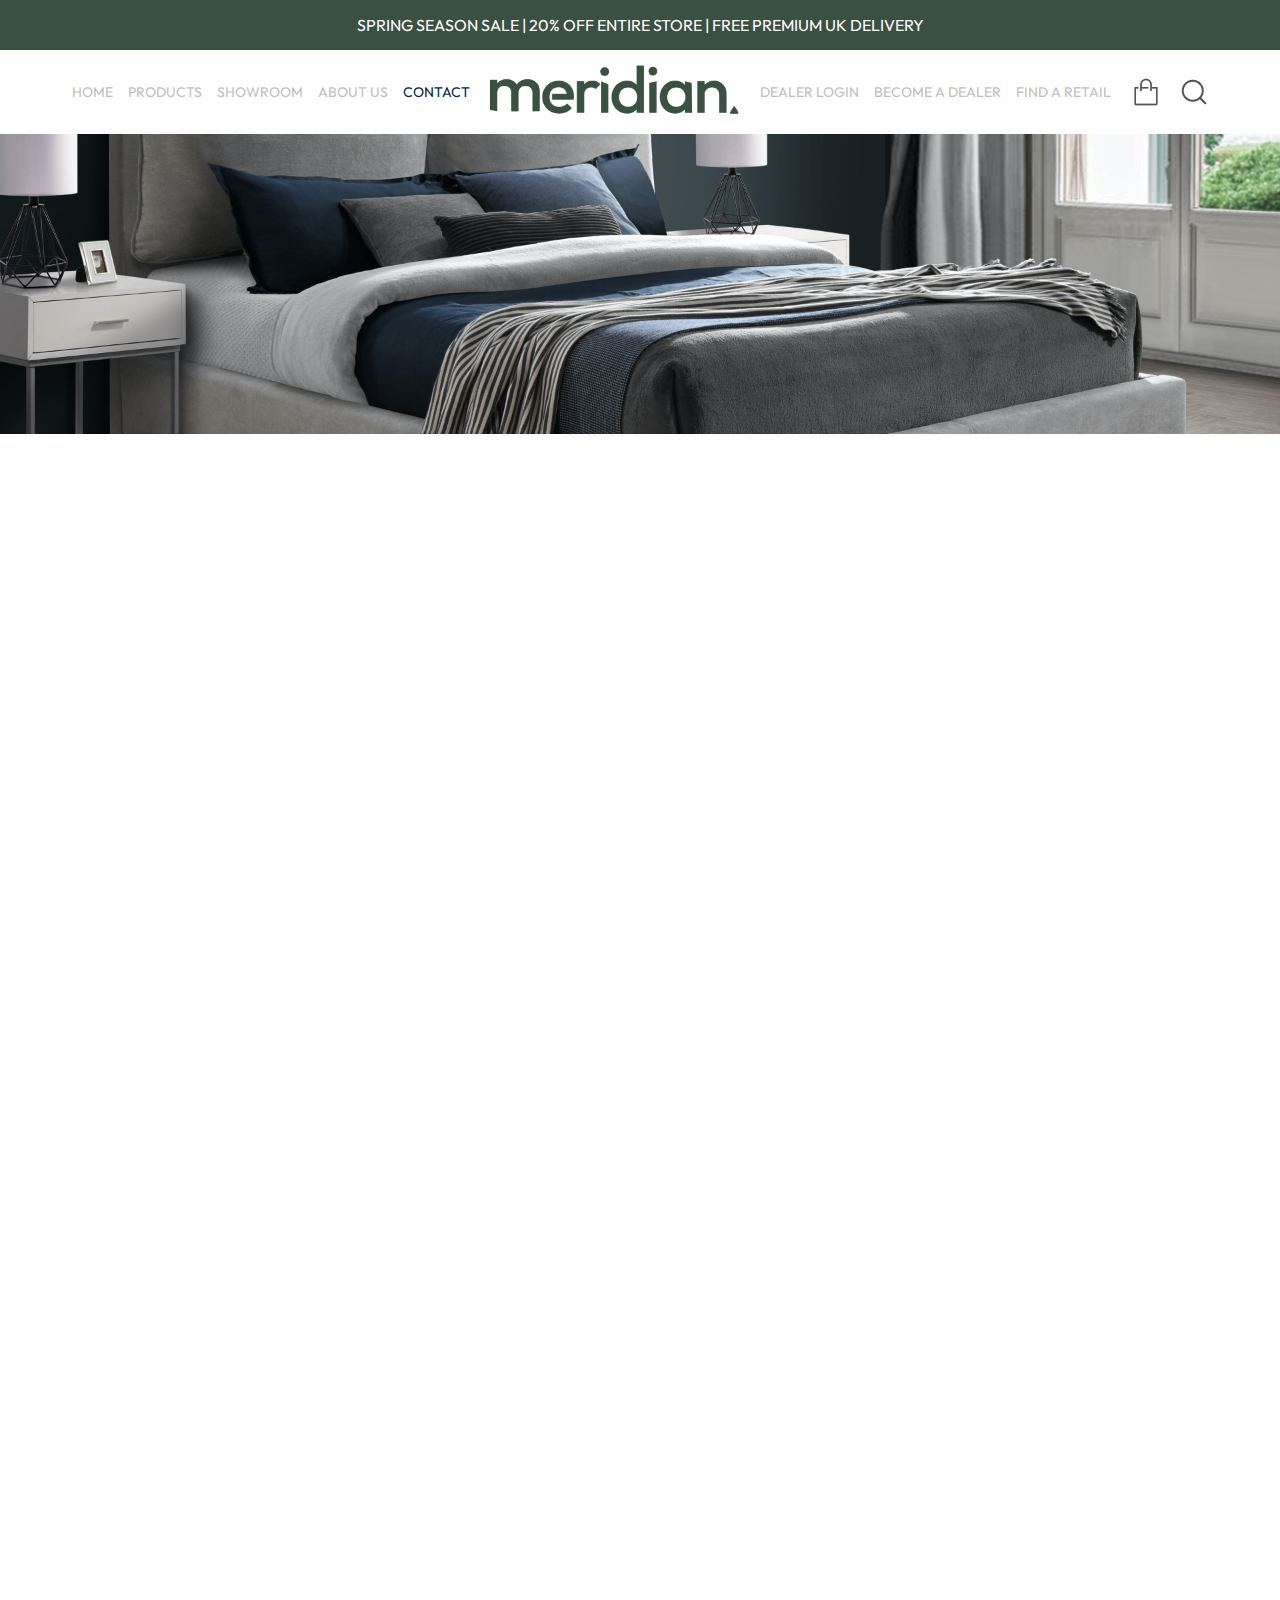
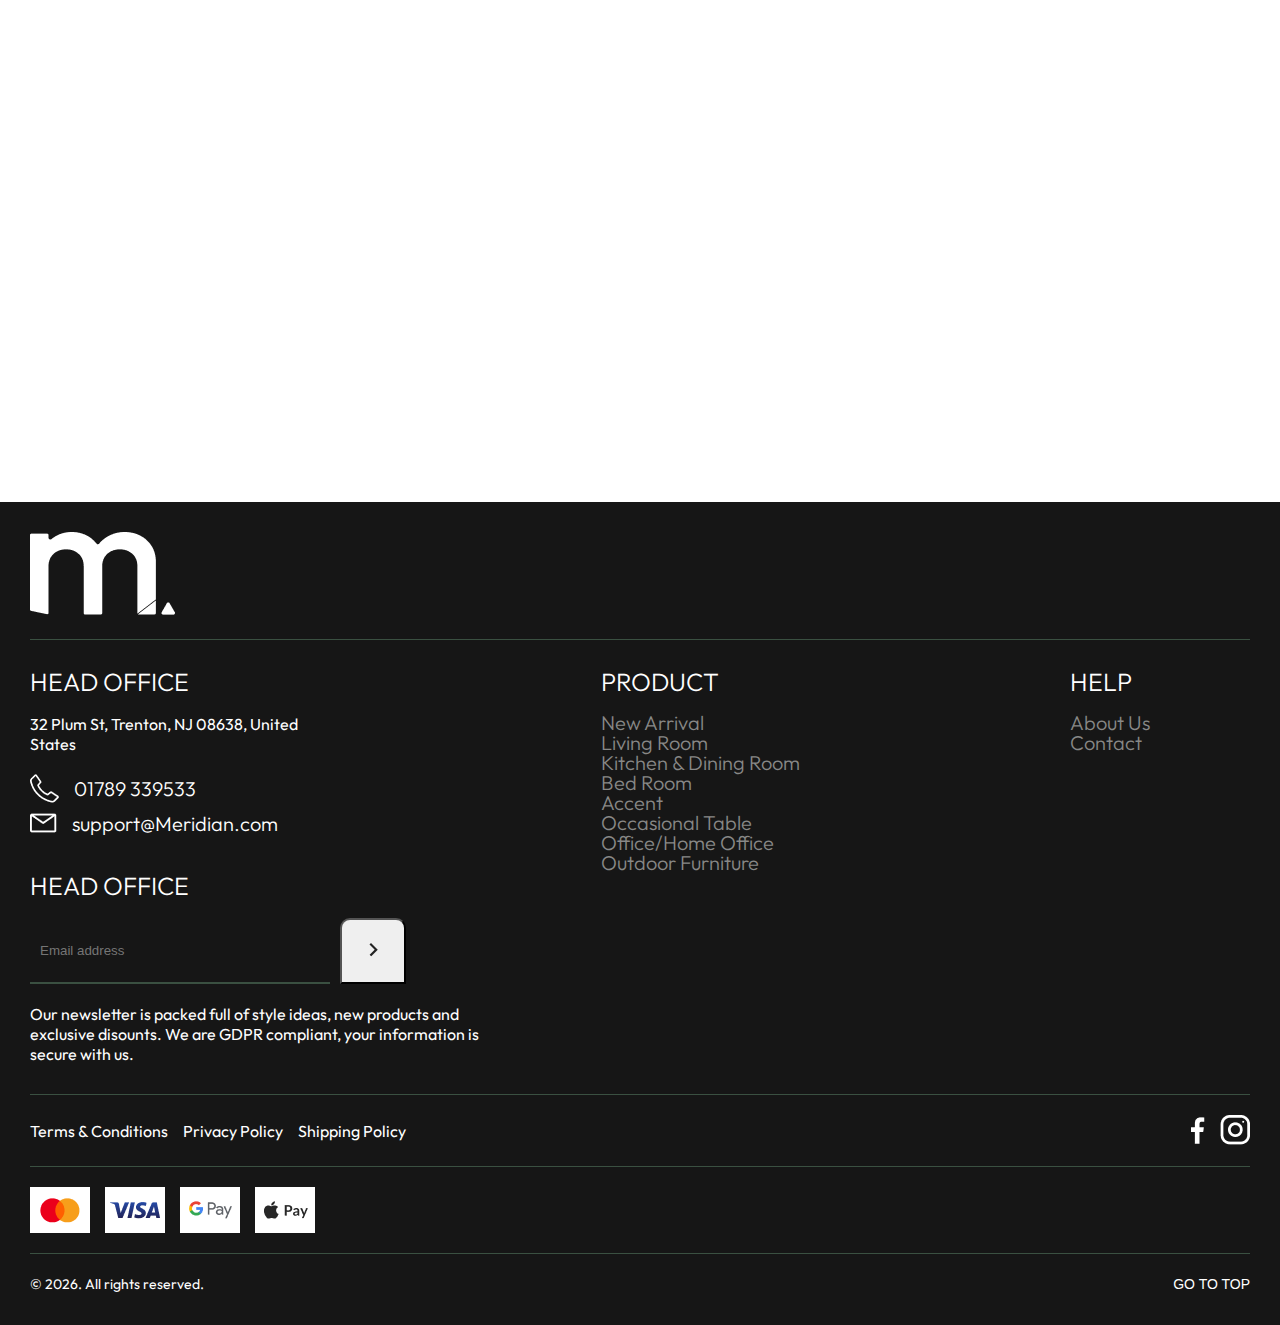
<file: contact.html>
<!DOCTYPE html>
<html lang="en">

<head>
    <meta charset="UTF-8">
    <meta http-equiv="X-UA-Compatible" content="IE=edge">
    <meta name="viewport" content="width=device-width, initial-scale=1.0">
    <title>Meridian</title>
    <link rel="shortcut icon" type="image/x-icon" href="./img/favicon.ico">
    <link rel="preconnect" href="https://fonts.googleapis.com">
    <link rel="preconnect" href="https://fonts.gstatic.com" crossorigin>
    <link rel="preconnect" href="https://fonts.googleapis.com">
    <link rel="preconnect" href="https://fonts.gstatic.com" crossorigin>
    <link rel="preconnect" href="https://fonts.googleapis.com">
    <link rel="preconnect" href="https://fonts.gstatic.com" crossorigin>
    <link rel="preconnect" href="https://fonts.googleapis.com">
    <link rel="preconnect" href="https://fonts.gstatic.com" crossorigin>
    <link href="https://fonts.googleapis.com/css2?family=Outfit:wght@300;400;500&display=swap" rel="stylesheet">
    <link rel="stylesheet" href="https://cdn.jsdelivr.net/npm/swiper@8/swiper-bundle.min.css" />
    <link rel="stylesheet" href="./index.css">
</head>

<body>
    <div class="maskL">
        <div class="loader center">
            <span class="loader-span"></span>
        </div>
    </div>
    <div class="wrapper">
        <header class="header">
            <div class="header-store">
                <p class="header-store-p">spring seaSon sale | 20% off entire store | Free Premium UK Delivery</p>
            </div>
            <div class="header-navigation">
                <nav class="header-navigation-list">
                    <ul class="header-navigation-list-ul">
                        <li class="header-navigation-list-ul-li"><a href="./index.html"
                                class="header-navigation-list-ul-link">Home</a></li>
                        <li class="header-navigation-list-ul-li"><a href="./products.html"
                                class="header-navigation-list-ul-link">Products</a></li>
                        <li class="header-navigation-list-ul-li"><a href=""
                                class="header-navigation-list-ul-link">Showroom</a></li>
                        <li class="header-navigation-list-ul-li"><a href="./about.html" class="header-navigation-list-ul-link">About
                                Us</a></li>
                        <li class="header-navigation-list-ul-li"><a href="./contact.html"
                                class="header-navigation-list-ul-link active">Contact</a></li>
                    </ul>
                </nav>
                <div class="burger">
                    <div class="burger-burger">
                        <span class="rect"></span>
                    </div>
                    <nav class="burger-navigation-list">
                        <ul class="burger-navigation-list-ul">
                            <li class="burger-navigation-list-ul-li"><a href="./index.html"
                                    class="burger-navigation-list-ul-link">Home</a></li>
                            <li class="burger-navigation-list-ul-li"><a href="./products.html"
                                    class="burger-navigation-list-ul-link">Products</a></li>
                            <li class="burger-navigation-list-ul-li"><a href=""
                                    class="burger-navigation-list-ul-link">Showroom</a></li>
                            <li class="burger-navigation-list-ul-li"><a href="./about.html"
                                    class="burger-navigation-list-ul-link active">About Us</a></li>
                            <li class="burger-navigation-list-ul-li"><a href="./contact.html"
                                    class="burger-navigation-list-ul-link">Contact</a></li>
                            <li class="burger-navigation-list-ul-li"><a href=""
                                    class="burger-navigation-list-ul-link">Dealer Login</a></li>
                            <li class="burger-navigation-list-ul-li"><a href=""
                                    class="burger-navigation-list-ul-link">Become A Dealer</a></li>
                            <li class="burger-navigation-list-ul-li"><a href=""
                                    class="burger-navigation-list-ul-link">Find
                                    A Retail</a></li>
                        </ul>
                    </nav>
                </div>
                <div class="logo">
                    <img class="logo-img" src="./img/logo.png" alt="">
                </div>
                <nav class="header-navigation-list">
                    <ul class="header-navigation-list-ul">
                        <li class="header-navigation-list-ul-li"><a href=""
                                class="header-navigation-list-ul-link">Dealer Login</a></li>
                        <li class="header-navigation-list-ul-li"><a href=""
                                class="header-navigation-list-ul-link">Become A Dealer</a></li>
                        <li class="header-navigation-list-ul-li"><a href="" class="header-navigation-list-ul-link">Find
                                A Retail</a></li>
                    </ul>
                </nav>
                <div class="icon-links">
                    <a href="" class="icon-links-link"><img class="icon-links-link-img" src="./img/Cart.png" alt=""></a>
                    <a href="" class="icon-links-link"><img class="icon-links-link-img" src="./img/Search.png"
                            alt=""></a>
                </div>
            </div>
            <div class="header-article__contact">
            </div>
        </header>
        <main class="main">
            <section class="section-info">
                <h1 class="section-info-h1 scroll-element js-scroll fade-in">We Ready To Help</h1>
                <p class="section-info-p scroll-element js-scroll fade-in">Lorem ipsum dolor sit amet, consectetur adipiscing elit. Cursus nulla a ut
                    diam et, sapien dis</p>
                <div class="section-info-items">
                    <div class="section-info-item scroll-element js-scroll fade-in">
                        <div class="section-info-item-img">
                            <img class="section-info-item-img-img" src="./img/contact/call.png" alt="">
                        </div>
                        <div class="section-info-item-text">
                            <h4 class="section-info-item-text-h4">Phone Number</h4>
                            <a class="section-info-item-text-link" href="">(62) 1829017</a>
                        </div>
                    </div>
                    <div class="section-info-item scroll-element js-scroll fade-in">
                        <div class="section-info-item-img">
                            <img class="section-info-item-img-img" src="./img/contact/email.png" alt="">
                        </div>
                        <div class="section-info-item-text">
                            <h4 class="section-info-item-text-h4">Email</h4>
                            <a class="section-info-item-text-link" href="">Hello@Meridian.co</a>
                        </div>
                    </div>
                    <div class="section-info-item scroll-element js-scroll fade-in">
                        <div class="section-info-item-img">
                            <img class="section-info-item-img-img" src="./img/contact/location_on.png" alt="">
                        </div>
                        <div class="section-info-item-text">
                            <h4 class="section-info-item-text-h4">Map Street</h4>
                            <a class="section-info-item-text-link" href="">John Bucarest St. 199</a>
                        </div>
                    </div>
                </div>
                <div class="section-info-form">
                    <h1 class="section-info-h1 scroll-element js-scroll fade-in">Let’s Talk With Us</h1>
                    <p class="section-info-p scroll-element js-scroll fade-in">Lorem ipsum dolor sit amet, consectetur adipiscing elit. Cursus nulla a ut
                        diam et, sapien dis</p>
                        <form action="" class="form scroll-element js-scroll fade-in">
                            <div class="form-item">
                                <label class="form-item-label" for="name">Name</label>
                                <input class="form-item-input" type="text" name="name" placeholder="Enter your name">
                            </div>
                            <div class="form-item">
                                <label class="form-item-label" for="email">Email</label>
                                <input class="form-item-input" type="email" name="email" placeholder="Enter your email">
                            </div>
                            <div class="form-item">
                                <label class="form-item-label" for="name">Message</label>
                                <textarea class="form-item-textarea" name="" id="" placeholder="Write your message"></textarea>
                            </div>
                            <button class="form-button" type="submit">Send message</button>
                        </form>
                </div>
            </section>
            <section></section>
            <section class="section-consultation scroll-element js-scroll fade-in">
                <div class="section-consultation-text">
                    <div class="section-consultation-text-support">
                        <h2 class="section-consultation-text-support-h2">How Can We Help You?</h2>
                        <p class="section-consultation-text-support-p">We pride ourselves on superior customer service.
                            Speak to a member of our sales team to help with your order. </p>
                        <div class="section-consultation-text-support-text">
                            <p class="section-consultation-text-support-text-p">Get In Touch</p>
                            <a href="#" class="section-consultation-text-support-text-email">support@Meridian.com</a>
                        </div>
                    </div>
                    <div class="section-consultation-text-call">
                        <a href="#" class="section-consultation-text-call-tel">
                            <img src="./img/tel-black.png" alt="" class="section-consultation-text-call-img">
                            01789 339533
                        </a>
                        <p class="section-consultation-text-call-p">8am to 6pm, 7 days a week</p>
                    </div>
                </div>
            </section>
        </main>
        <footer class="footer">
            <div class="footer-top">
                <div class="footer-top-logo">
                    <img src="./img/logo-footer.png" alt="">
                </div>
                <div class="footer-top-links">
                    <div class="footer-top-links-item">
                        <h3 class="footer-top-links-item-h3">Head Office</h3>
                        <p class="footer-top-links-item-p">32 Plum St, Trenton, NJ 08638, United States</p>
                        <div class="footer-top-links-item-links">
                            <a class="footer-top-links-item-links-link" href="#" class="">
                                <img class="footer-top-links-item-links-img" src="./img/tel.png" alt="" class="">
                                01789 339533
                            </a>
                            <a class="footer-top-links-item-links-link" href="#" class="">
                                <img class="footer-top-links-item-links-img" src="./img/mail.png" alt="" class="">
                                support@Meridian.com
                            </a>
                        </div>
                    </div>
                    <div class="footer-top-links-item">
                        <h3 class="footer-top-links-item-h3">Product</h3>
                        <ul class="footer-top-links-item-ul">
                            <li class="footer-top-links-item-li">
                                <a href="#" class="footer-top-links-item-link">New Arrival</a>
                            </li>
                            <li class="footer-top-links-item-li">
                                <a href="#" class="footer-top-links-item-link">Living Room</a>
                            </li>
                            <li class="footer-top-links-item-li">
                                <a href="#" class="footer-top-links-item-link">Kitchen & Dining Room</a>
                            </li>
                            <li class="footer-top-links-item-li">
                                <a href="#" class="footer-top-links-item-link">Bed Room</a>
                            </li>
                            <li class="footer-top-links-item-li">
                                <a href="#" class="footer-top-links-item-link">Accent</a>
                            </li>
                            <li class="footer-top-links-item-li">
                                <a href="#" class="footer-top-links-item-link">Occasional Table</a>
                            </li>
                            <li class="footer-top-links-item-li">
                                <a href="#" class="footer-top-links-item-link">Office/Home Office</a>
                            </li>
                            <li class="footer-top-links-item-li">
                                <a href="#" class="footer-top-links-item-link">Outdoor Furniture</a>
                            </li>
                        </ul>
                    </div>
                    <div class="footer-top-links-item">
                        <h3 class="footer-top-links-item-h3">Help</h3>
                        <ul class="footer-top-links-item-ul">
                            <li class="footer-top-links-item-li">
                                <a href="./about.html" class="footer-top-links-item-link">About Us</a>
                            </li>
                            <li class="footer-top-links-item-li">
                                <a href="./contact.html" class="footer-top-links-item-link">Contact</a>
                            </li>
                        </ul>
                    </div>
                    <div class="footer-top-links-item">
                        <h3 class="footer-top-links-item-h3">Head Office</h3>
                        <form action="" class="footer-top-links-item-form">
                            <input class="footer-top-links-item-form-input" type="email" placeholder="Email address">
                            <button class="footer-top-links-item-form-btn" type="submit">
                                <img src="./img/arrow.png" class="footer-top-links-item-form-btn-img" alt="">
                            </button>
                        </form>
                        <p class="footer-top-links-item-form-p">Our newsletter is packed full of style ideas, new
                            products and exclusive disounts. We are
                            GDPR compliant, your information is secure with us.</p>
                    </div>
                </div>
                <div class="footer-top-policy">
                    <div class="footer-top-policy-text">
                        <p class="footer-top-policy-p">Terms & Conditions</p>
                        <p class="footer-top-policy-p">Privacy Policy</p>
                        <p class="footer-top-policy-p">Shipping Policy</p>
                    </div>
                    <div class="footer-top-policy-links">
                        <a class="footer-top-policy-links-link" href="#">
                            <img class="footer-top-policy-links-link-img" src="./img/f.png" alt="">
                        </a>
                        <a class="footer-top-policy-links-link" href="#">
                            <img class="footer-top-policy-links-link-img" src="./img/instagram.png" alt="">
                        </a>
                    </div>
                </div>
                <div class="footer-top-card">
                    <a href="#" class="footer-top-card-link">
                        <img class="footer-top-card-img" src="./img/mastercard.png" alt="">
                    </a>
                    <a href="#" class="footer-top-card-link">
                        <img class="footer-top-card-img" src="./img/visa.png" alt="">
                    </a>
                    <a href="#" class="footer-top-card-link">
                        <img class="footer-top-card-img" src="./img/google-pay.png" alt="">
                    </a>
                    <a href="#" class="footer-top-card-link">
                        <img class="footer-top-card-img" src="./img/apple-one.png" alt="">
                    </a>
                </div>
            </div>
            <div class="footer-bottom">
                <p class="footer-bottom-p" id="copyright"></p>
                <button class="footer-bottom-button" onclick="topFunction()" id="myBtn" title="Go to top">GO TO
                    TOP</button>
            </div>
        </footer>
    </div>

    <script src="https://cdn.jsdelivr.net/npm/swiper@8/swiper-bundle.min.js"></script>
    <script src="./index.js"></script>

</body>

</html>
</file>
<file: index.css>
*,
*::before,
*::after {
    margin: 0;
    padding: 0;
    box-sizing: border-box;
    /* outline: 2px inset green; */
}

body, html {
    font-family: 'Outfit';
    background: #fff;
    color: #161616;
    /* outline: 2px solid red; */
}

h1 {
    font-weight: 500;
    font-size: 75px;
    line-height: 94px;
    color: #fff;
}

h2 {
    font-weight: 500;
    font-size: 65px;
    line-height: 90px;
}

h3 {
    font-weight: 300;
    font-size: 45px;
    line-height: 42px;
    text-transform: uppercase;
    color: #fff;
}

h4 {
    font-weight: 300;
    font-size: 35px;
    line-height: 42px;
    text-transform: uppercase;
    color: #fff;
}

h5 {
    font-weight: 400;
    font-size: 24px;
    line-height: 32px;
    color: #fff;
}

p {
    font-weight: 400;
    font-size: 22px;
    line-height: 30px;
    color: #fff;
}

a {
    text-decoration: none;
    font-weight: 300;
    font-size: 25px;
    line-height: 32px;
    color: #fff;
    text-transform: uppercase;
    cursor: pointer;
    transition: 0.4s;
}

/* Animation Scroll */
.js-scroll {
    opacity: 0;
    transition: opacity 1000ms;
}

.js-scroll.scrolled {
    opacity: 1;
}

.scrolled.fade-in {
    animation: fade-in 2s ease-in-out both;
}

.scrolled.slide-left {
    animation: slide-in-left 1s ease-in-out both;
}

.scrolled.slide-right {
    animation: slide-in-right 1s ease-in-out both;
}

@keyframes fade-in {
    0% {
        opacity: 0;
    }

    100% {
        opacity: 1;
    }
}

@keyframes slide-in-left {
    0% {
        -webkit-transform: translateX(-100px);
        transform: translateX(-100px);
        opacity: 0;
    }

    100% {
        -webkit-transform: translateX(0);
        transform: translateX(0);
        opacity: 1;
    }
}

@keyframes slide-in-right {
    0% {
        -webkit-transform: translateX(100px);
        transform: translateX(100px);
        opacity: 0;
    }

    100% {
        -webkit-transform: translateX(0);
        transform: translateX(0);
        opacity: 1;
    }
}

.animation {
    animation: 3s anim-lineUp ease-out;
}

@keyframes anim-lineUp {
    0% {
        opacity: 0;
        transform: translateY(80%);
    }

    20% {
        opacity: 0;
    }

    50% {
        opacity: 1;
        transform: translateY(0%);
    }

    100% {
        opacity: 1;
        transform: translateY(0%);
    }
}

/*  */
/* loader */
.maskL {
    width: 100%;
    height: 100%;
    background: #3A5041;
    position: fixed;
    top: 0;
    z-index: 100;
    display: flex;
    align-items: center;
    justify-content: center;
}

.hide {
    opacity: 0;
}

.loader {
    height: 32px;
    width: 32px;
}

.loader.center {
    display: block;
    position: absolute;
    top: 0;
    left: 0;
    bottom: 0;
    right: 0;
    margin: auto;
}

.loader-span {
    display: block;
    position: absolute;
    top: 0;
    left: 0;
    bottom: 0;
    right: 0;
    margin: auto;
    height: 52px;
    width: 52px;
}

.loader-span::before,
.loader-span::after {
    content: "";
    display: block;
    position: absolute;
    top: 0;
    left: 0;
    bottom: 0;
    right: 0;
    margin: auto;
    height: 52px;
    width: 52px;
    border: 2px solid #fff;
    border-radius: 50%;
    opacity: 0;
    -webkit-animation: loader 1.5s cubic-bezier(0.075, 0.820, 0.165, 1.000) infinite;
    animation: loader 1.5s cubic-bezier(0.075, 0.820, 0.165, 1.000) infinite;
}

@-webkit-keyframes loader {
    0% {
        -webkit-transform: translate3d(0, 0, 0) scale(0);
        opacity: 1;
    }

    100% {
        -webkit-transform: translate3d(0, 0, 0) scale(1.5);
        opacity: 0;
    }
}

@keyframes loader {
    0% {
        transform: translate3d(0, 0, 0) scale(0);
        opacity: 1;
    }

    100% {
        transform: translate3d(0, 0, 0) scale(1.5);
        opacity: 0;
    }
}

.loader-span::after {
    -webkit-animation: loader-2 1.5s cubic-bezier(0.075, 0.820, 0.165, 1.000) .25s infinite;
    animation: loader-2 1.5s cubic-bezier(0.075, 0.820, 0.165, 1.000) .25s infinite;
}

@-webkit-keyframes loader-2 {
    0% {
        -webkit-transform: translate3d(0, 0, 0) scale(0);
        opacity: 1;
    }

    100% {
        -webkit-transform: translate3d(0, 0, 0) scale(1);
        opacity: 0;
    }
}

@keyframes loader-2 {
    0% {
        transform: translate3d(0, 0, 0) scale(0);
        opacity: 1;
    }

    100% {
        transform: translate3d(0, 0, 0) scale(1);
        opacity: 0;
    }
}

/* WRAPPER */
.wrapper {
    max-width: 1920px;
    margin: 0 auto;
}

/* HEADER */
.header {
    position: relative;
    display: flex;
    justify-content: space-between;
    align-items: center;
    flex-direction: column;
    max-width: 100%;
    height: auto;
    margin: 0 auto;
}

.header-store {
    width: 100%;
    height: 70px;
    background: #3A5041;
    margin-bottom: 15px;
}

.header-store-p {
    text-transform: uppercase;
    text-align: center;
    padding: 15px 0;
}

.header-navigation {
    display: flex;
    justify-content: space-around;
    align-items: center;
    margin-bottom: 15px;
    transition: ease 0.4s;
}

.header-navigation.sticky {
    position: fixed;
    top: 0;
    background: #fff;
    padding: 10px;
    z-index: 99;
    width: 100%;
    border-bottom: 1px solid #E6E6E6;
}

.header-navigation-list-ul {
    list-style: none;
    display: flex;
    position: relative;
}

.header-navigation-list-ul-li {
    margin-right: 15px;
    position: relative;
}

.header-navigation-list-ul-link.active {
    color: #00264B;
}

.header-navigation-list-ul-li:last-child {
    margin-right: 0;
}

.header-navigation-list-ul-li:hover .header-navigation-list-ul-link {
    color: #00264B;
}

.header-navigation-list-ul-link {
    font-weight: 400;
    font-size: 18px;
    line-height: 30px;
    color: #BEBFBE;
}

.logo {
    margin: 0 20px;
    height: 80px;
}

.logo-img {
    width: 300px;
}

.icon-links {
    margin-left: 20px;
    height: 30px;
}

.icon-links-link {
    margin-right: 15px;
}

.icon-links-link:last-child {
    margin-right: 0;
}

.icon-links-link:hover .icon-links-link-img {
    transform: scale(1.2);
}

.header-article {
    background: center / cover url('./img/home/header-bg.png');
    min-height: 600px;
    max-height: 1075px;

}

.header-article__products {
    background: center / cover url('./img/products/header-bg.png');
    min-height: 300px;
    max-height: 500px;
    width: 100%;
    text-align: center;
}

.header-article__about {
    background: center / cover url('./img/about-bg.png');
    min-height: 300px;
    max-height: 500px;
    width: 100%;
    text-align: center;
}

.header-article__contact {
    background: center / cover url('./img/contact/bg.png');
    min-height: 300px;
    max-height: 500px;
    width: 100%;
}

.header-article-text {
    display: flex;
    justify-content: center;
    align-items: flex-start;
    flex-direction: column;
    padding: 0 100px;
    min-height: 600px;
    max-height: 1075px;
    background: linear-gradient(0deg, rgba(0, 0, 0, 0.3), rgba(0, 0, 0, 0.3));
}

.header-article-text__products {
    display: flex;
    justify-content: center;
    align-items: center;
    flex-direction: column;
    padding: 50px;
    min-height: 300px;
    max-height: 500px;
    width: 100%;
    background: linear-gradient(0deg, rgba(0, 0, 0, 0.3), rgba(0, 0, 0, 0.3));
}

.header-article-text__about {
    display: flex;
    justify-content: center;
    align-items: center;
    flex-direction: column;
    padding: 50px;
    min-height: 300px;
    max-height: 500px;
    width: 100%;
    background: linear-gradient(0deg, rgba(0, 0, 0, 0.3), rgba(0, 0, 0, 0.3));
}

.timer {
    display: flex;
    justify-content: center;
    align-items: center;
    margin-top: 30px;
}

.timer-box {
    display: flex;
    justify-content: center;
    align-items: flex-end;
    margin-right: 20px;

}

.timer-box:last-child {
    margin: 0;
}

.timer-span {
    color: #fff;
    margin-right: 10px;
    font-size: 65px;
    font-weight: 600;
}

.timer-span:last-child {
    margin: 0;
}

.header-article-text-p {
    margin: 50px 0;
    max-width: 825px;
}

.link {
    background: #B58269;
    padding: 10px 15px;
}

.link:hover {
    background: #3A5041;
}

/* burger */

.burger {
    position: relative;
    cursor: pointer;
}

.burger-burger {
    position: relative;
    display: none;
}

.burger-navigation-list {
    display: none;
    transition: 0.4s;
    position: absolute;
    top: 30px;
    left: 0px;
    width: 230px;
    background: #3A5041;

}

.burger-navigation-list.is-active {
    display: block;
}

.burger-navigation-list-ul {
    z-index: 99;
    list-style: none;
    display: flex;
    flex-direction: column;
    justify-content: space-around;
    align-items: center;
    padding: 0 20px 20px 20px;
    margin: 10px 0 0 0;
}

.burger-navigation-list-ul-link {
    text-decoration: none;
    color: #fff;
    transition: 0.4s;
}

.burger-navigation-list-ul-li:hover .burger-navigation-list-ul-link {
    color: #B58269;
    text-decoration: underline;
}

.rect {
    position: relative;
    display: block;
    width: 30px;
    height: 4px;
    background: #3A5041;
    transition: all .2s ease-in-out;
}

.rect:before, .rect:after {
    position: absolute;
    background: #3A5041;
    content: '';
    width: 30px;
    height: 4px;
    transition: all .2s ease-in-out;
}

.rect:before {
    top: -8px;
}

.rect:after {
    top: 8px;
}

.burger.active .rect {
    background: transparent;
}

.burger.active .rect:before {
    transform: rotate(45deg) translate(5px, 6px);
}

.burger.active .rect:after {
    transform: rotate(-45deg) translate(5px, -6px);
}

/* MAIN .............................*/

/* collection START */
.section-collection {
    display: flex;
    justify-content: center;
    align-items: center;
    flex-wrap: wrap;
    margin: 70px 0;
}

.section-collection.second {
    margin-bottom: 70px;
}

.section-collection-link {
    margin: 5px;

}

.section-collection-link:hover .section-collection-item {
    transform: translate3d(0, -10px, 22px);
}

.section-collection-item {
    display: flex;
    justify-content: space-around;
    align-items: flex-end;
    position: relative;
    transition: ease-in-out 0.4s;
}

.section-collection-item-img {
    max-width: 1137px;
    max-height: 555px;
    position: relative;
    object-fit: cover;
}

.section-collection-item-img.min {
    max-width: 556px;
    max-height: 555px;
    position: relative;
    object-fit: cover;
}

.section-collection-item-p {
    position: absolute;
    text-align: center;
    padding: 20px 0;
    width: 100%;
    height: 80px;
    background: #636A6A;
}

/* collection-first END */
/* SERVICES START */
.section-services {
    display: flex;
    justify-content: space-around;
    align-items: center;
    padding: 30px;
    margin-bottom: 70px;
    background: #3A5041;
}

.line {
    width: 1px;
    height: 242px;
    border: 1.79259px solid rgba(255, 255, 255, 0.3);
}

.section-services-item {
    display: flex;
    justify-content: space-around;
    align-items: center;
    flex-direction: column;
}

.section-services-item-h3 {
    margin: 20px 0;
}

/* SERVICES END */
/* SWIPER-FURNITURE START */
.section-swiper-furniture {
    display: flex;
    justify-content: center;
    align-items: center;
    flex-direction: column;
    margin-bottom: 70px;
}

.section-swiper-furniture-p {
    color: #161616;
    margin-top: 20px;
}

.home-swiper {
    margin-top: 20px;
    max-width: 1719px;
}

.section-swiper-furniture-item.swiper-slide {
    display: flex;
    justify-content: space-between;
    align-items: center;
    flex-direction: column;
    width: 362px;
    height: 417px;
    padding: 15px 0 0 0;
}

.swiper-container {
    overflow: hidden;
    max-width: 100%;
    margin: 0;
    position: relative;
}

.section-swiper-furniture-item-h4 {
    color: #161616;
    text-align: center;
}

.section-swiper-furniture-item-p {
    color: #888887;
}

.swiper-wrapper {
    width: 100%;
    height: 100%;
    overflow: visible;
    position: relative;
    padding: 40px 0;
}

.swiper-button-next, .swiper-button-prev {
    color: #161616;
}

/* SWIPER-FURNITURE END */
/* MANUFACTURING START */
.section-manufactuting {
    margin-bottom: 70px;
    max-width: 100%;
    background: center / cover url('./img/home/needle-bg.png');
    min-height: 700px;
}

.section-manufactuting-text {
    display: flex;
    justify-content: center;
    align-items: center;
    flex-direction: column;
    padding: 0 50px;
    background: linear-gradient(0deg, rgba(0, 0, 0, 0.5), rgba(0, 0, 0, 0.5));
    min-height: 700px;
}

.section-manufactuting-text-p {
    margin: 30px 0;
    text-align: center;
}

.section-manufactuting-text-h2 {
    text-align: center;
    color: #fff;
}

/* MANUFACTURING END */
/* furniture-about START */
.section-swiper-furniture-about {
    margin-bottom: 70px;
}

.section-swiper-furniture-about-item.swiper-slide {
    display: flex;
    justify-content: space-between;
    align-items: center;
    width: 1700px;
    padding: 0 50px;
}

.section-swiper-furniture-about-item-text {
    display: flex;
    justify-content: space-between;
    align-items: flex-start;
    flex-direction: column;
    max-width: 927px;
}

.section-swiper-furniture-about-item-text-h2,
.section-swiper-furniture-about-item-text-p,
.section-swiper-furniture-about-item-text-star-p {
    color: #161616;
}

.section-swiper-furniture-about-item-text-p {
    margin: 50px 0;
}

.section-swiper-furniture-about-item-img {
    height: 536px;
}

.section-swiper-furniture-about-item-text-star {
    display: flex;
    align-items: center;
}

.section-swiper-furniture-about-item-text-star-img {
    margin-right: 15px;
}

/* furniture-about END */
/* /* PRODUCTS START /* */
.section-products {
    display: flex;
    justify-content: space-between;
    align-items: center;
    flex-direction: column;
}

.section-products-items {
    display: flex;
    justify-content: center;
    align-items: center;
    flex-wrap: wrap;
    margin-top: 30px;
}

.section-products-item {
    display: flex;
    justify-content: center;
    align-items: center;
    flex-direction: column;
    position: relative;
}

.section-products-item-img {
    position: relative;
    width: 480px;
    height: 485px;
}

.section-products-item-box-link {
    display: flex;
    justify-content: center;
    align-items: center;
    position: absolute;
    background: linear-gradient(0deg, rgba(0, 0, 0, 0.5), rgba(0, 0, 0, 0.5));
    width: 480px;
    height: 485px;
}

.section-products-item-link {
    border: 4px solid #FFFFFF;
    padding: 10px 20px;
}

.section-products-item-link:hover {
    background: #3A5041;
}

/* PRODUCTS END  */
/* CONSULTATION START */
.section-consultation {
    display: flex;
    justify-content: center;
    align-items: center;
    height: 470px;
    background: center / cover url('./img/home/image-contact.png');
}

.section-consultation-text {
    display: flex;
    justify-content: space-around;
    align-items: center;
    background: linear-gradient(0deg, rgba(0, 0, 0, 0.5), rgba(0, 0, 0, 0.5));
    width: 100%;
    height: 470px;
}

.section-consultation-text-support-h2 {
    color: #fff;
}

.section-consultation-text-support-p {
    color: #fff;
    margin: 30px 0;
    max-width: 714px;
}

.section-consultation-text-support-text {
    display: flex;
}

.section-consultation-text-support-text-p {
    margin-right: 20px;
}

.section-consultation-text-support-text-email {
    text-transform: none;
}

.section-consultation-text-support-text-email:hover {
    color: #3A5041;
}

.section-consultation-text-call {
    display: flex;
    justify-content: space-around;
    align-items: flex-start;
    flex-direction: column;
}

.section-consultation-text-call-tel {
    display: flex;
    justify-content: space-around;
    align-items: center;
    background: #fff;
    padding: 15px 20px;
    color: #161616;
    margin-bottom: 30px;
}

.section-consultation-text-call-tel:hover {
    background: #888887;
    color: #fff;
}

.section-consultation-text-call-img {
    margin-right: 15px;
}

/* CONSULTATION END */
/* PAGE PRODUCTS START */
.section-products {
    display: flex;
    justify-content: space-around;
    align-items: center;
    flex-direction: column;
    margin: 70px 0;
    padding: 0 30px;
}

.section-products-sort {
    display: flex;
    justify-content: space-between;
    align-items: center;
    margin-bottom: 30px;
    width: 100%;
}

.section-products-sort-sorting {
    display: flex;
    justify-content: space-around;
    align-items: center;
    width: 500px;
}

.section-products-sort-sorting-h5 {
    color: #161616;
}

.section-products-sort-sorting-btns {
    display: flex;
    justify-content: space-around;
    align-items: center;
}

.section-products-sort-sorting-btn {
    background: #00264B;
    outline: none;
    width: 126px;
    height: 50px;
    padding: 10px 0;
    margin-right: 20px;
    font-size: 18px;
    line-height: 24px;
    color: #fff;
    cursor: pointer;
}

.section-products-sort-sorting-btn:last-child {
    margin: 0;
}

.section-products-filter {
    display: flex;
    justify-content: center;
    align-items: flex-start;
    flex-direction: row;
}

.filter {
    width: 355px;
}

.filter-h3 {
    color: #161616;
    text-transform: none;
    margin-bottom: 20px;
}

/* Accordion */
.accordion {
    width: 355px;
    min-height: 104px;
    margin-bottom: 30px;
}

.accordion__item {
    margin-top: 5px;
    width: 355px;
}

/* Accordion Trigger */
.accordion__item--trigger {
    cursor: pointer;
    color: #00264B;
    text-transform: none;
    margin: 0;
    padding: 20px 15px;
    background: transparent;
    box-shadow: inset 0 1px 2px rgba(0, 0, 0, 0.1),
        0 2px 3px rgba(0, 0, 0, 0.1),
        0 3px 5px rgba(0, 0, 0, 0.1);

    display: flex;
    align-items: flex-start;
    justify-content: space-between;
    width: 100%;
}

.accordion__item--trigger::after {
    content: '+';
    font-weight: 400;
    font-size: 38px;
    display: block;
    color: #00264B;
}

.accordion__item--trigger[aria-expanded="true"]::after {
    content: '-';
}

/* Accordion Panel */
.accordion__item--panel {
    height: 0;
    opacity: 0;
    overflow: hidden;
    transition: height 400ms ease-in-out, opacity 350ms linear;
    display: flex;
    justify-content: space-around;
    align-items: flex-start;
    flex-direction: column;
}

.accordion__item--trigger[aria-expanded="true"]+.accordion__item--panel {
    min-height: 290px;
    opacity: 1;
    margin: 10px 0;
}

.item {
    display: flex;
    justify-content: space-around;
    align-items: center;
    position: relative;
}

.item-input {
    width: 28px;
    height: 28px;
    background: #FFFFFF;
    border: 1px solid #DBE2EA;
    box-shadow: 0px 4px 8px rgba(44, 39, 56, 0.04);
    border-radius: 4px;
    -webkit-appearance: none;
    vertical-align: sub;
    position: absolute;
    top: 50%;
    transform: translateY(-50%);
    left: 1rem;
    outline: none;
}

.item-input:checked {
    background-color: #00264B;
    border-color: #00264B;
}

.item-input:checked:focus, .item-input:checked:hover {
    box-shadow: 0 0 0 3px #d9d9d9;
    border-color: #666;
}

.item-input:after {
    content: "";
    width: 100%;
    height: 100%;
    position: absolute;
    left: 0;
    top: 0;
    background-image: url("[data-uri]");
    background-size: 40px;
    background-repeat: no-repeat;
    background-position: center;
}

.item-input:focus, .item-input:hover {
    box-shadow: 0 0 0 3px #ebebeb;
    border-color: #8c8c8c;
}

.item-label {
    padding: 0px 0 0 60px;
}

.filter-second,
.filter-third {
    display: flex;
    justify-content: space-around;
    align-items: flex-start;
    flex-direction: column;
    padding: 20px 0;
    width: 355px;
}

.filter-second {
    border-top: 2px solid #A3A3A3;
    border-bottom: 2px solid #A3A3A3;
}

.filter-third {
    border-bottom: 2px solid #A3A3A3;
}

.section-product-items,
.load-block {
    display: flex;
    justify-content: space-around;
    align-items: center;
    flex-wrap: wrap;
    position: relative;
}

.section-products-items-item.hidden {
    display: none;
}

.pagination-container {
    width: calc(100% - 32px);
    display: flex;
    align-items: center;
    position: absolute;
    bottom: 0;
    padding: 16px 0;
    justify-content: center;
}

.pagination-number,
.pagination-button {
    font-size: 17px;
    background-color: transparent;
    border: none;
    margin: 0 4px;
    cursor: pointer;
    height: 40px;
    width: 40px;
    border-radius: 3px;
}

.pagination-number:hover,
.pagination-button:not(.disabled):hover {
    background: #fff;
}

.pagination-number.active {
    color: #fff;
    background: #00264B;
}

.section-products-items-item {
    display: flex;
    justify-content: flex-start;
    align-items: center;
    flex-direction: column;
    text-decoration: none;
    margin: 10px;
    width: 294px;
    min-height: 512px;
    text-align: center;
}

.section-products-items-item-img {
    width: 294px;
    height: 292px;
    object-fit: cover;
}

.section-products-items-item:hover {
    transform: translate3d(0, -10px, 22px);
}

.section-products-items-item-h5 {
    color: #3A5041;
    text-transform: none;
    margin: 10px 0;
}

.section-products-items-item-price {
    display: flex;
    justify-content: center;
    align-items: center;
}

.section-products-items-item-p {
    color: red;
    font-size: 18px;
}

.section-products-items-item-span {
    color: #888887;
    margin: 0 10px;
    font-size: 18px;
    text-decoration: line-through;
}


/* PAGE PRODUCTS END */
/* PAGE ABOUT START */
.section-about {
    display: flex;
    justify-content: space-around;
    align-items: center;
    padding: 0 50px;
    margin: 70px 0;
}

.section-about-img {
    width: 600px;
    object-fit: cover;
    margin-right: 50px;
}

.section-about-text {
    display: flex;
    justify-content: center;
    align-items: flex-start;
    flex-direction: column;
    max-width: 700px;
}

.section-about-text-p {
    margin-top: 20px;
    color: #161616;
}

/* PAGE ABOUT END */
/* PAGE CONTACT START */
.section-info {
    display: flex;
    justify-content: center;
    align-items: center;
    flex-direction: column;
    margin: 70px 0;
}

.section-info-h1,
.section-info-p {
    color: #161616;
}

.section-info-p {
    margin-top: 20px;
    text-align: center;
}

.section-info-items {
    display: flex;
    justify-content: center;
    align-items: center;
    margin: 60px 0;
}

.section-info-item {
    display: flex;
    justify-content: center;
    align-items: center;
    margin-right: 40px;
}

.section-info-item:last-child {
    margin-right: 0;
}

.section-info-item-img {
    display: flex;
    justify-content: center;
    align-items: center;
    width: 100px;
    height: 100px;
    border-radius: 100%;
    background: #A2BEAA;
}

.section-info-item-text {
    display: flex;
    justify-content: center;
    align-items: flex-start;
    flex-direction: column;
    margin-left: 20px;
}

.section-info-item-text-h4 {
    color: #77808B;
}

.section-info-item-text-link {
    color: #161616;
    margin-top: 10px;
    text-transform: none;
}

.section-info-item-text-link:hover {
    text-decoration: underline;
    color: #00264B;
}

.section-info-form {
    display: flex;
    justify-content: center;
    align-items: center;
    flex-direction: column;
}

.form {
    display: flex;
    justify-content: center;
    align-items: center;
    flex-direction: column;
    flex-wrap: wrap;
    margin-top: 40px;
}

.form-item {
    display: flex;
    justify-content: center;
    align-items: flex-start;
    flex-direction: column;
    margin-bottom: 30px;
}

.form-item-label {
    margin-bottom: 10px;
}

.form-item-input {
    outline: none;
    background: #FFFFFF;
    border: 2px solid #B5B5B5;
    border-radius: 11px;
    width: 1400px;
    height: 30px;
    padding: 30px 0;
}

.form-item-input:focus,
.form-item-textarea:focus {
    border: 2px solid #A2BEAA;
    color: #161616;
}

.form-item-textarea {
    width: 1400px;
    height: 200px;
    outline: none;
    background: #FFFFFF;
    border: 2px solid #B5B5B5;
    border-radius: 11px;
    resize: none;
}

.form-item-input::placeholder,
.form-item-textarea::placeholder {
    padding: 20px 0 0 20px;
    font-size: 25px;
    line-height: 33px;
    color: #77808B;
}

.form-button {
    background: #B58269;
    border: none;
    outline: none;
    color: #fff;
    text-transform: uppercase;
    width: 380px;
    height: 100px;
    cursor: pointer;
    transition: 0.4s;
}

.form-button:hover {
    transform: translate(3px, 3px);
}

/* PAGE CONTACT END */
/* FOOTER .................................*/
.footer {
    display: flex;
    justify-content: space-around;
    align-items: center;
    flex-direction: column;
    background: #161616;
    padding: 30px;
}

.footer-top {
    display: flex;
    justify-content: space-around;
    align-items: flex-start;
    flex-direction: column;
    width: 100%;
}

.footer-top-logo {
    width: 100%;
    border-bottom: 1px solid #3A5041;
    padding-bottom: 20px;
}

.footer-top-links {
    display: flex;
    justify-content: space-between;
    align-items: flex-start;
    flex-wrap: wrap;
    margin: 30px 0;
}

.footer-top-links-item {
    margin-right: 100px;
}

.footer-top-links-item:last-child {
    margin-right: 0;
}

.footer-top-links-item-h3 {
    margin-bottom: 20px;
}

.footer-top-links-item-p {
    max-width: 300px;
    margin-bottom: 20px;
}

.footer-top-links-item-links {
    display: flex;
    justify-content: space-around;
    align-items: flex-start;
    flex-direction: column;
    flex-wrap: wrap;
}

.footer-top-links-item-links-link {
    display: flex;
    justify-content: flex-start;
    align-items: center;
    text-transform: none;
    margin-bottom: 10px;
}

.footer-top-links-item-links-link:last-child {
    margin-bottom: 0;
}

.footer-top-links-item-links-link:hover {
    text-decoration: underline;
}

.footer-top-links-item-links-img {
    margin-right: 15px;
}

.footer-top-links-item-ul {
    list-style: none;
}

.footer-top-links-item-link {
    text-transform: none;
    color: #888887;
}

.footer-top-links-item-link:hover {
    color: #fff;
}

.footer-top-links-item-form {
    display: flex;
    justify-content: flex-start;
    align-items: center;
}

.footer-top-links-item-form-input {
    outline: none;
    border: none;
    border-bottom: 2px solid #3A5041;
    background: transparent;
    width: 300px;
    height: 66px;
    margin-right: 10px;
}

.footer-top-links-item-form-input::placeholder,
.footer-top-links-item-form-input:focus {
    padding-left: 10px;
}

.footer-top-links-item-form-input:focus {
    color: #fff;
}

.footer-top-links-item-form-btn {
    cursor: pointer;
    height: 66px;
    width: 66px;
    border-radius: 10px 10px 0 0;
    transition: ease-in-out 1s;
}

.footer-top-links-item-form-btn:hover {
    background: #888887;
}

.footer-top-links-item-form-p {
    max-width: 450px;
    margin-top: 20px;
}

.footer-top-policy {
    display: flex;
    justify-content: space-between;
    align-items: center;
    width: 100%;
    margin-bottom: 20px;
    border-top: 1px solid #3A5041;
    padding-top: 20px;
}

.footer-top-policy-text {
    display: flex;
    justify-content: flex-start;
    align-items: center;
    margin-right: 100px;
}

.footer-top-policy-p {
    margin-right: 15px;
}

.footer-top-policy-p:last-child {
    margin-right: 0;
}

.footer-top-policy-links {
    display: flex;
    justify-content: flex-start;
    align-items: center;
}

.footer-top-policy-links-link {
    margin-right: 15px;
}

.footer-top-policy-links-link:last-child {
    margin-right: 0;
}

.footer-top-policy-links-link:hover .footer-top-policy-links-link-img {
    transform: scale(1.1);
}

.footer-top-card {
    display: flex;
    justify-content: flex-start;
    align-items: center;
    flex-wrap: wrap;
    width: 100%;
    border-top: 1px solid #3A5041;
    padding: 20px 0;
}

.footer-top-card-link {
    display: flex;
    justify-content: center;
    align-items: center;
    width: 60px;
    height: 46px;
    background: #fff;
    margin-right: 15px;
}

.footer-top-card-link:last-child {
    margin-right: 0;
}

.footer-top-card-link:hover {
    transform: scale(1.1);
}

.footer-bottom {
    display: flex;
    justify-content: space-between;
    align-items: center;
    width: 100%;
    padding-top: 20px;
    border-top: 1px solid #3A5041;
}

.footer-bottom-p {
    font-weight: 400;
    font-size: 14px;
    line-height: 21px;
    color: #fff;
}

.footer-bottom-button {
    outline: none;
    border: none;
    color: #fff;
    background: transparent;
    cursor: pointer;
    font-weight: 400;
    font-size: 14px;
    line-height: 21px;
}

.footer-bottom-button:hover {
    text-decoration: underline;
}

/* ............................ */

@media only screen and (max-width: 1500px) {
    .section-about {
        padding: 0 30px;
    }
}

@media only screen and (max-width: 1400px) {
    .header-navigation-list-ul-link {
        font-size: 14px;
    }

    .form-item-input,
    .form-item-textarea {
        width: 1000px;
    }

    .form-button {
        width: 280px;
        height: 50px;
    }
}

@media only screen and (max-width: 1300px) {
    h1 {
        font-size: 65px;
        line-height: 80px;
    }

    h2 {
        font-size: 60px;
        line-height: 76px;
    }

    h3 {
        font-size: 25px;
        line-height: 24px;
    }

    h4 {
        font-size: 21px;
        line-height: 28px;
    }

    h5 {
        font-size: 18px;
        line-height: 24px;
    }

    p {
        font-size: 16px;
        line-height: 20px;
    }

    a {
        font-size: 20px;
        line-height: 17px;
    }

    .header-store {
        height: 50px;
    }

    .header-navigation-list-ul-link {
        font-size: 14px;
    }

    .logo {
        height: 54px;
    }

    .logo-img {
        width: 250px;
    }

    .section-collection-item-p {
        height: 60px;
    }

    .section-about-img {
        width: 500px;
    }
}

@media only screen and (max-width: 1200px) {
    .header-navigation-list-ul-link {
        font-size: 12px;
    }

    .logo {
        height: 44px;
    }

    .logo-img {
        width: 200px;
    }

    .header-article-text {
        padding: 0 50px;
    }

    .section-collection-item-img {
        max-width: 870px;
    }

    .section-collection-item-img.min {
        max-width: 430px;
    }

    .section-about-img {
        width: 440px;
    }
}

@media only screen and (max-width: 1024px) {
    .logo {
        height: 35px;
    }

    .logo-img {
        width: 180px;
    }

    .header-navigation-list {
        display: none;
    }

    .burger-burger {
        display: block;
    }

    .form-item-input,
    .form-item-textarea {
        width: 700px;
    }
}

@media only screen and (max-width: 992px) {
    h2 {
        font-size: 50px;
        line-height: 60px;
    }

    .header-navigation-list {
        display: none;
    }

    .burger-burger {
        display: block;
    }

    .section-collection-item-img {
        max-width: 680px;
    }

    .section-collection-item-img.min {
        max-width: 330px;
    }

    .section-swiper-furniture-about-item.swiper-slide {
        flex-direction: column-reverse;
    }

    .section-swiper-furniture-about-item-text {
        align-items: center;
        text-align: center;
        margin-top: 10px;
    }

    .section-swiper-furniture-about-item-text-p {
        margin: 20px 0;
    }

    .section-swiper-furniture-about-item-img {
        height: 466px;
    }

    .section-products-h2 {
        text-align: center;
    }

    .section-products-item-img {
        width: 360px;
        height: 330px;
    }

    .section-products-item-box-link {
        width: 360px;
        height: 330px;
    }

    .section-consultation-text {
        flex-direction: column;
    }

    .section-consultation-text-support {
        text-align: center;
    }

    .section-consultation-text-support-text {
        justify-content: center;
        align-items: center;
    }

    /* PAGE PRODUCTS */
    .section-products-sort-sorting {
        justify-content: flex-end;
        width: 400px;
    }

    .section-products-sort-sorting-h5 {
        margin-right: 10px;
    }

    .filter,
    .accordion,
    .accordion__item {
        width: 340px;
    }

    .item-label {
        font-size: 16px;
    }

    /* PAGE ABOUT */
    .section-about {
        flex-direction: column;
        justify-content: center;
    }

    .section-about-img {
        margin-right: 0px;
        margin-bottom: 30px;
    }

    .section-about-text {
        align-items: center;
        text-align: center;
    }

    .section-info-items {
        align-items: flex-start;
        flex-direction: column;
    }

    .section-info-item {
        margin-right: 0px;
        margin-bottom: 20px;
    }

    .section-info-item:last-child {
        margin-bottom: 0;
    }

    .footer-top-links {
        flex-direction: column;
    }

    .footer-top-links-item {
        margin-right: 0;
        margin-bottom: 30px;
    }

    .footer-top-links-item:last-child {
        margin-bottom: 0px;
    }
}

@media only screen and (max-width: 768px) {
    h1 {
        font-size: 45px;
        line-height: 60px;
    }

    h2 {
        font-size: 30px;
        line-height: 47px;
    }

    p {
        font-size: 12px;
        line-height: 16px;
    }

    /* a {
        font-size: 20px;
        line-height: 17px;
    } */
    .header-store {
        height: 40px;
    }

    .header-article-text {
        padding: 0 20px;
    }

    .timer-span {
        font-size: 30px;
        width: 50px;
    }

    .section-collection-item-img {
        max-width: 330px;
        height: 330px;
    }

    .section-swiper-furniture-p {
        text-align: center;
        max-width: 300px;
    }

    .section-services {
        flex-direction: column;
    }

    .line {
        transform: rotate(90deg);
        height: 130px;
    }

    .section-swiper-furniture-about-item-img {
        height: 380px;
    }

    .section-consultation-text-call {
        align-items: center;
    }

    /* PAGE ABOUT */
    .section-products-sort-sorting-btns {
        flex-direction: column;
    }

    .section-products-sort-sorting-btn {
        width: 93px;
        height: 40px;
        margin-right: 0;
        margin-bottom: 10px;
        font-size: 12px;
        line-height: 12px;
    }

    .section-products-filter {
        align-items: center;
        flex-direction: column;
    }

    .filter {
        margin-bottom: 20px;
    }

    .section-product-items,
    .load-block {
        justify-content: center;
        flex-direction: column;
    }

    .load-more__counter {
        margin-right: 0px;
    }

    .load-more__btn {
        font-size: 16px;
    }

    .form-item-input,
    .form-item-textarea {
        width: 400px;
    }
}

@media only screen and (max-width: 480px) {
    h1 {
        font-size: 34px;
        line-height: 42px;
    }

    p {
        font-size: 10px;
        line-height: 12px;
    }

    .header-store-p {
        padding: 7px 0;
    }

    .logo-img {
        width: 142px;
    }

    .icon-links {
        margin-left: 0;
    }

    .icon-links-link:last-child {
        display: none;
    }

    .burger-navigation-list {
        width: 280px;

    }

    .header-article-text {
        padding: 0 10px;
    }

    .header-article-text__products,
    .header-article-text__about {
        padding: 0 15px;
    }

    .link {
        font-size: 14px;
    }

    .section-collection-item-img {
        max-width: 290px;
        height: 290px;
    }

    .section-collection-item-img.min {
        max-width: 290px;
    }

    .section-collection-item-p {
        height: 40px;
        padding: 15px 0;
    }

    .section-swiper-furniture-about-item-img {
        height: 280px;
    }

    .section-swiper-furniture-about-item-text-star-img {
        width: 126px;
    }

    .section-products-item-img {
        width: 300px;
        height: 300px;
    }

    .section-products-item-box-link {
        width: 300px;
        height: 300px;
    }

    .section-consultation-text-support-text {
        flex-direction: column;
    }

    .section-consultation-text-call {
        align-items: center;
    }

    /* PAGE PRODUCTS */

    .filter,
    .accordion,
    .accordion__item {
        width: 290px;
    }

    .section-products-sort {
        flex-direction: column;
    }

    .section-products-sort-sorting-h5 {
        margin-right: 0;
        margin-bottom: 10px;
    }

    .section-products-sort-sorting {
        justify-content: center;
        flex-direction: column;
        width: 200px;
    }

    .section-products-sort-sorting-btns {
        flex-direction: row;
    }

    .section-products-sort-sorting-btn {
        margin-right: 10px;
        margin-bottom: 0px;
    }

    .section-products-items-item,
    .section-products-items-item-img {
        width: 264px;
    }

    .section-products-items-item-price {
        flex-direction: column;
    }

    .section-products-items-item-span {
        margin: 10px 0;
    }

    /* PAGE ABOUT */

    .section-about-img {
        width: 275px;
    }

    .form-item-input,
    .form-item-textarea {
        width: 280px;
    }

    .section-info-item-img {
        width: 80px;
        height: 80px;
    }

    .footer-top-links-item-form-input {
        width: 185px;
    }

    .footer-top-policy {
        align-items: flex-start;
        flex-direction: column;
    }

    .footer-top-policy-text {
        margin-right: 0px;
    }

    .footer-top-policy-links {
        margin-top: 10px;
    }

    .footer-top-card-link:last-child {
        margin-top: 10px;
    }

    .footer-bottom-p {
        font-size: 12px;
    }
}

@media only screen and (max-width: 320px) {}
</file>
